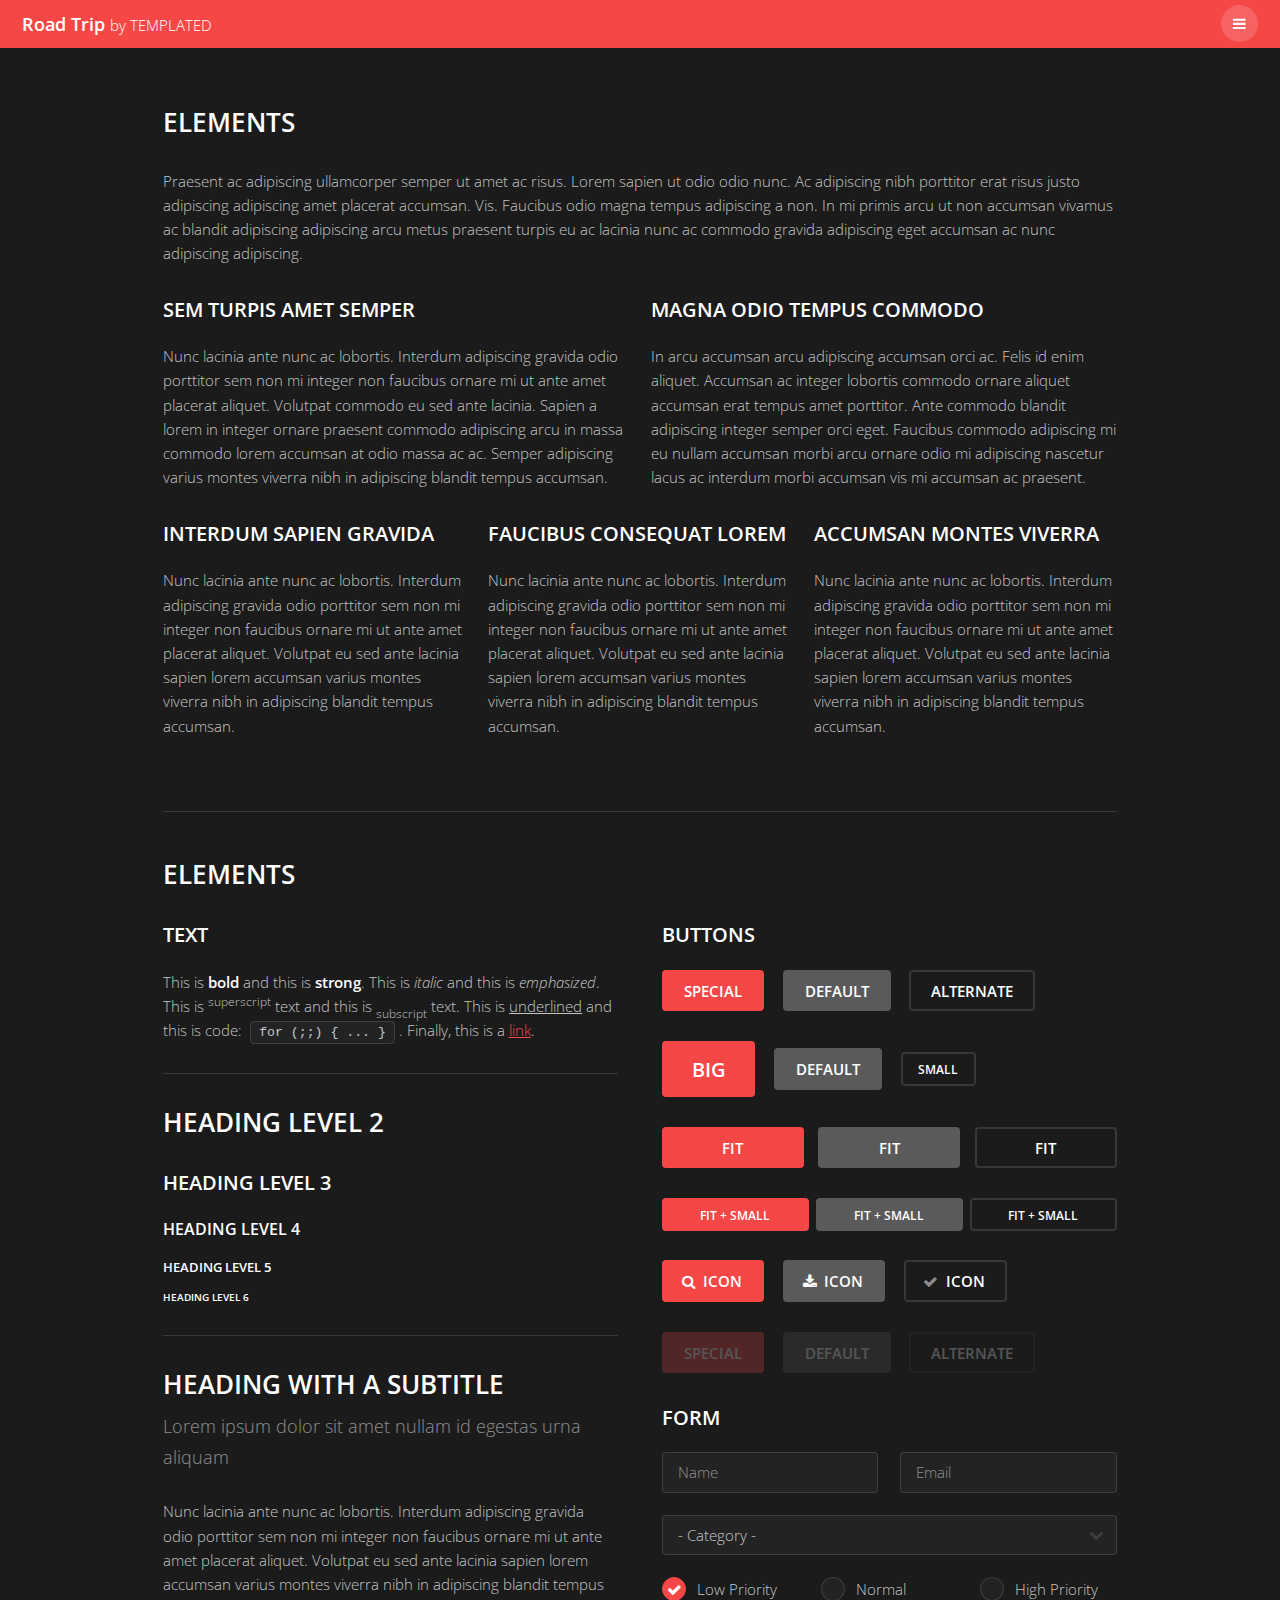
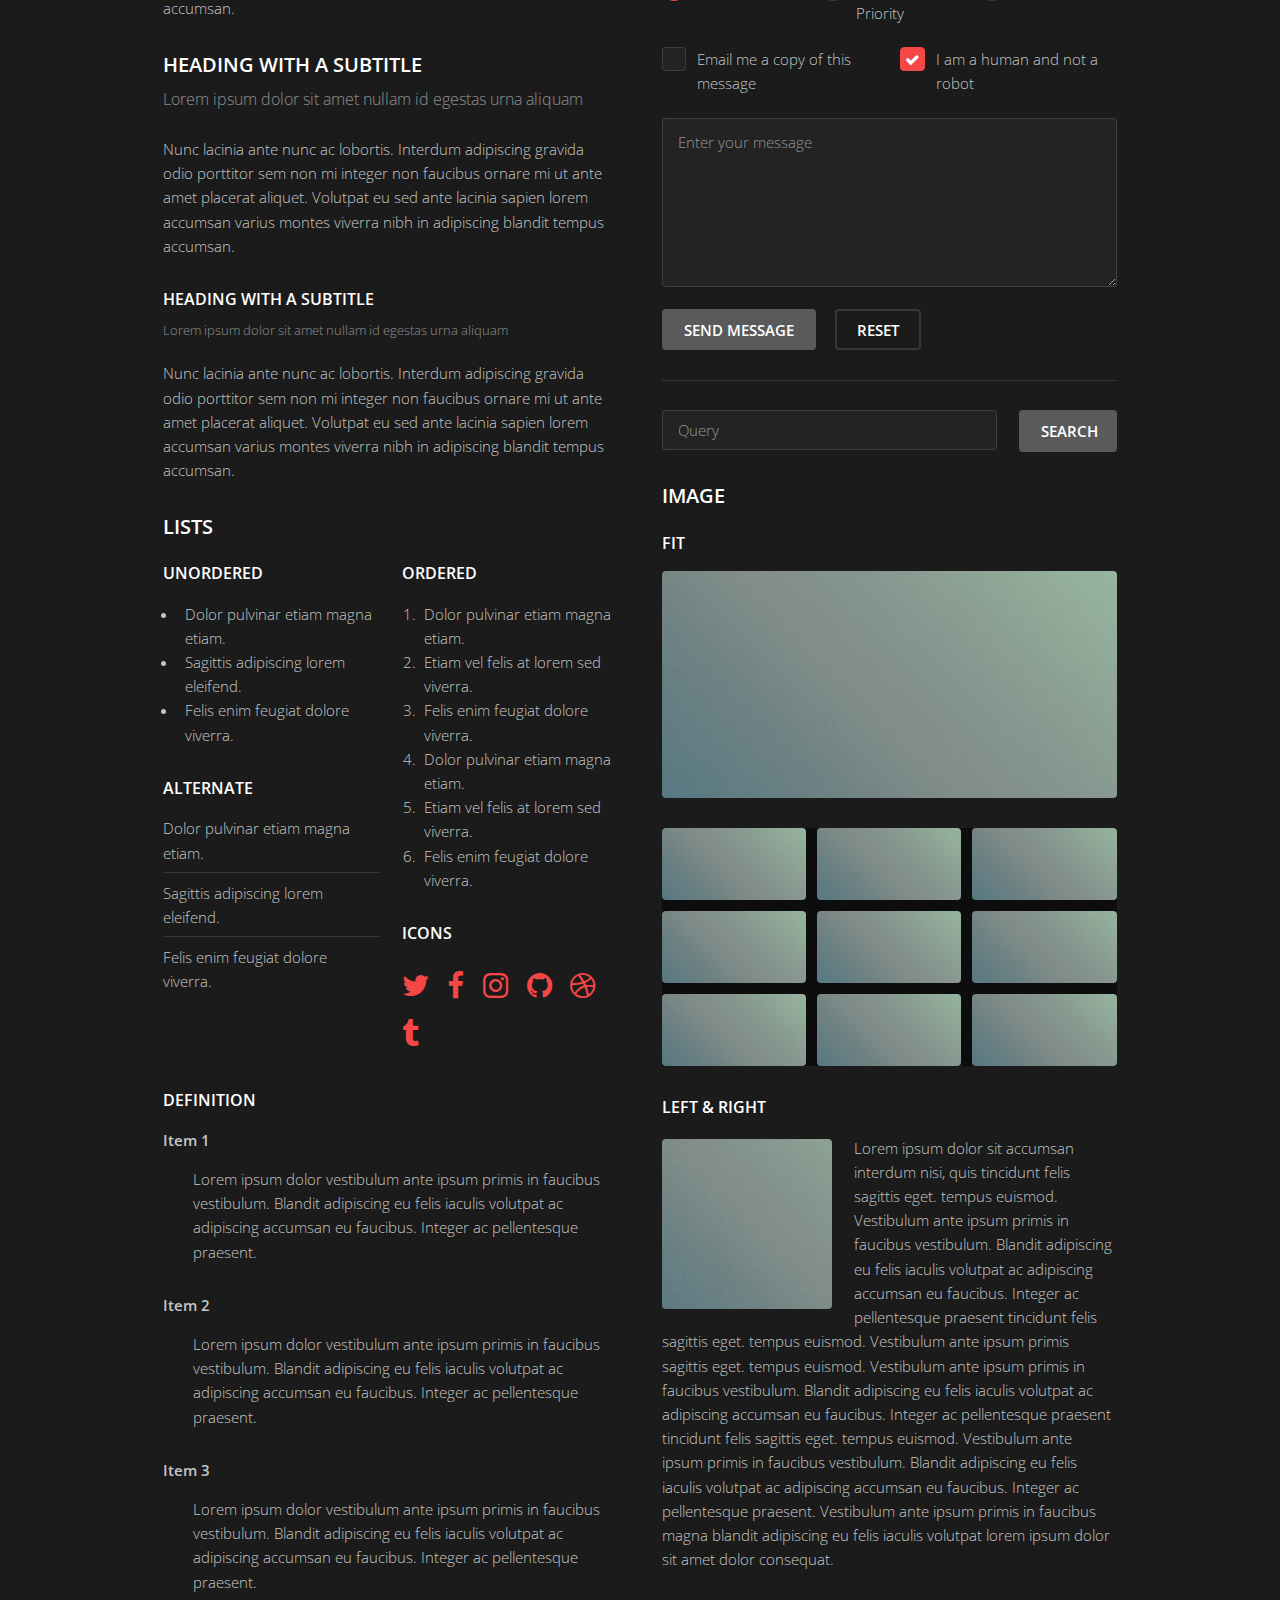
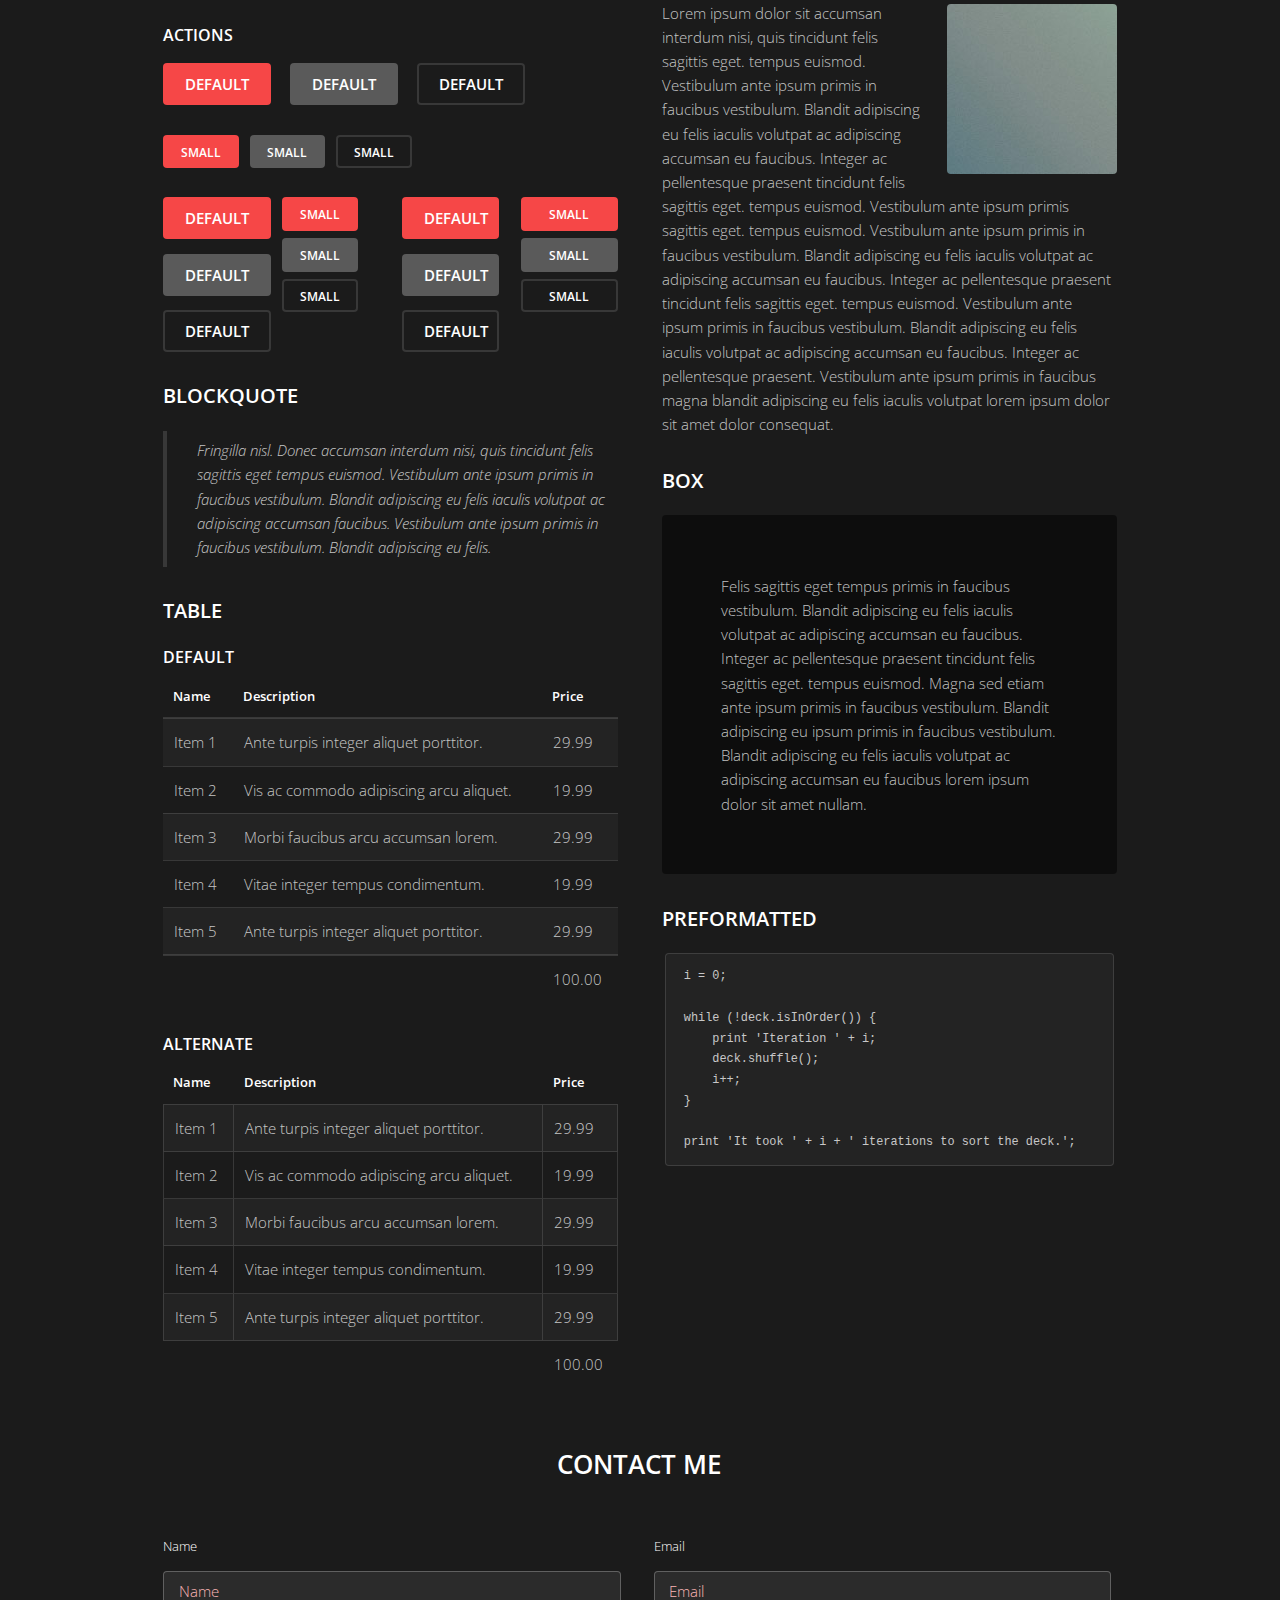
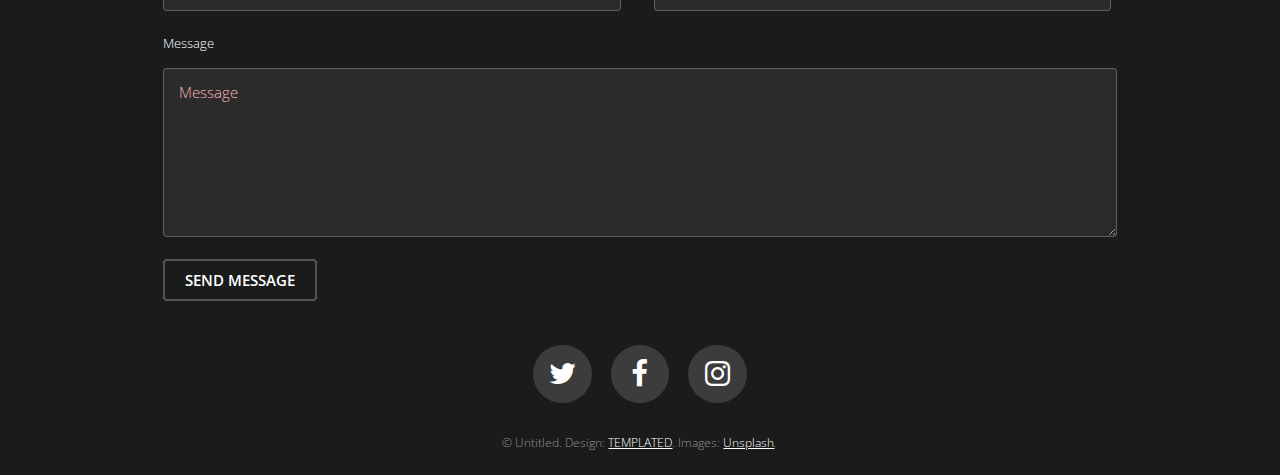
<file: Olivia/Olivia/wwwroot/frontpage/elements.html>
<!DOCTYPE HTML>
<!--
	Road Trip by TEMPLATED
	templated.co @templatedco
	Released for free under the Creative Commons Attribution 3.0 license (templated.co/license)
-->
<html>
	<head>
		<title>Elements - Road Trip by TEMPLATED</title>
		<meta charset="utf-8" />
		<meta name="viewport" content="width=device-width, initial-scale=1" />
		<link rel="stylesheet" href="assets/css/main.css" />
	</head>
	<body class="subpage">

		<!-- Header -->
			<header id="header" class="alt">
				<div class="logo"><a href="index.html">Road Trip <span>by TEMPLATED</span></a></div>
				<a href="#menu"><span>Menu</span></a>
			</header>

		<!-- Nav -->
			<nav id="menu">
				<ul class="links">
					<li><a href="index.html">Home</a></li>
					<li><a href="generic.html">Generic</a></li>
					<li><a href="elements.html">Elements</a></li>
				</ul>
			</nav>

		<!-- Main -->
			<div id="main" class="container">

				<!-- Content -->
					<h2>Elements</h2>
					<p>Praesent ac adipiscing ullamcorper semper ut amet ac risus. Lorem sapien ut odio odio nunc. Ac adipiscing nibh porttitor erat risus justo adipiscing adipiscing amet placerat accumsan. Vis. Faucibus odio magna tempus adipiscing a non. In mi primis arcu ut non accumsan vivamus ac blandit adipiscing adipiscing arcu metus praesent turpis eu ac lacinia nunc ac commodo gravida adipiscing eget accumsan ac nunc adipiscing adipiscing.</p>
					<div class="row">
						<div class="6u 12u$(small)">
							<h3>Sem turpis amet semper</h3>
							<p>Nunc lacinia ante nunc ac lobortis. Interdum adipiscing gravida odio porttitor sem non mi integer non faucibus ornare mi ut ante amet placerat aliquet. Volutpat commodo eu sed ante lacinia. Sapien a lorem in integer ornare praesent commodo adipiscing arcu in massa commodo lorem accumsan at odio massa ac ac. Semper adipiscing varius montes viverra nibh in adipiscing blandit tempus accumsan.</p>
						</div>
						<div class="6u$ 12u$(small)">
							<h3>Magna odio tempus commodo</h3>
							<p>In arcu accumsan arcu adipiscing accumsan orci ac. Felis id enim aliquet. Accumsan ac integer lobortis commodo ornare aliquet accumsan erat tempus amet porttitor. Ante commodo blandit adipiscing integer semper orci eget. Faucibus commodo adipiscing mi eu nullam accumsan morbi arcu ornare odio mi adipiscing nascetur lacus ac interdum morbi accumsan vis mi accumsan ac praesent.</p>
						</div>
						<!-- Break -->
						<div class="4u 12u$(medium)">
							<h3>Interdum sapien gravida</h3>
							<p>Nunc lacinia ante nunc ac lobortis. Interdum adipiscing gravida odio porttitor sem non mi integer non faucibus ornare mi ut ante amet placerat aliquet. Volutpat eu sed ante lacinia sapien lorem accumsan varius montes viverra nibh in adipiscing blandit tempus accumsan.</p>
						</div>
						<div class="4u 12u$(medium)">
							<h3>Faucibus consequat lorem</h3>
							<p>Nunc lacinia ante nunc ac lobortis. Interdum adipiscing gravida odio porttitor sem non mi integer non faucibus ornare mi ut ante amet placerat aliquet. Volutpat eu sed ante lacinia sapien lorem accumsan varius montes viverra nibh in adipiscing blandit tempus accumsan.</p>
						</div>
						<div class="4u$ 12u$(medium)">
							<h3>Accumsan montes viverra</h3>
							<p>Nunc lacinia ante nunc ac lobortis. Interdum adipiscing gravida odio porttitor sem non mi integer non faucibus ornare mi ut ante amet placerat aliquet. Volutpat eu sed ante lacinia sapien lorem accumsan varius montes viverra nibh in adipiscing blandit tempus accumsan.</p>
						</div>
					</div>

				<hr class="major" />

				<!-- Elements -->
					<h2 id="elements">Elements</h2>
					<div class="row 200%">
						<div class="6u 12u$(medium)">

							<!-- Text stuff -->
								<h3>Text</h3>
								<p>This is <b>bold</b> and this is <strong>strong</strong>. This is <i>italic</i> and this is <em>emphasized</em>.
								This is <sup>superscript</sup> text and this is <sub>subscript</sub> text.
								This is <u>underlined</u> and this is code: <code>for (;;) { ... }</code>.
								Finally, this is a <a href="#">link</a>.</p>
								<hr />
								<h2>Heading Level 2</h2>
								<h3>Heading Level 3</h3>
								<h4>Heading Level 4</h4>
								<h5>Heading Level 5</h5>
								<h6>Heading Level 6</h6>
								<hr />
								<header>
									<h2>Heading with a Subtitle</h2>
									<p>Lorem ipsum dolor sit amet nullam id egestas urna aliquam</p>
								</header>
								<p>Nunc lacinia ante nunc ac lobortis. Interdum adipiscing gravida odio porttitor sem non mi integer non faucibus ornare mi ut ante amet placerat aliquet. Volutpat eu sed ante lacinia sapien lorem accumsan varius montes viverra nibh in adipiscing blandit tempus accumsan.</p>
								<header>
									<h3>Heading with a Subtitle</h3>
									<p>Lorem ipsum dolor sit amet nullam id egestas urna aliquam</p>
								</header>
								<p>Nunc lacinia ante nunc ac lobortis. Interdum adipiscing gravida odio porttitor sem non mi integer non faucibus ornare mi ut ante amet placerat aliquet. Volutpat eu sed ante lacinia sapien lorem accumsan varius montes viverra nibh in adipiscing blandit tempus accumsan.</p>
								<header>
									<h4>Heading with a Subtitle</h4>
									<p>Lorem ipsum dolor sit amet nullam id egestas urna aliquam</p>
								</header>
								<p>Nunc lacinia ante nunc ac lobortis. Interdum adipiscing gravida odio porttitor sem non mi integer non faucibus ornare mi ut ante amet placerat aliquet. Volutpat eu sed ante lacinia sapien lorem accumsan varius montes viverra nibh in adipiscing blandit tempus accumsan.</p>

							<!-- Lists -->
								<h3>Lists</h3>
								<div class="row">
									<div class="6u 12u$(small)">

										<h4>Unordered</h4>
										<ul>
											<li>Dolor pulvinar etiam magna etiam.</li>
											<li>Sagittis adipiscing lorem eleifend.</li>
											<li>Felis enim feugiat dolore viverra.</li>
										</ul>

										<h4>Alternate</h4>
										<ul class="alt">
											<li>Dolor pulvinar etiam magna etiam.</li>
											<li>Sagittis adipiscing lorem eleifend.</li>
											<li>Felis enim feugiat dolore viverra.</li>
										</ul>

									</div>
									<div class="6u$ 12u$(small)">

										<h4>Ordered</h4>
										<ol>
											<li>Dolor pulvinar etiam magna etiam.</li>
											<li>Etiam vel felis at lorem sed viverra.</li>
											<li>Felis enim feugiat dolore viverra.</li>
											<li>Dolor pulvinar etiam magna etiam.</li>
											<li>Etiam vel felis at lorem sed viverra.</li>
											<li>Felis enim feugiat dolore viverra.</li>
										</ol>

										<h4>Icons</h4>
										<ul class="icons">
											<li><a href="#" class="icon fa-twitter"><span class="label">Twitter</span></a></li>
											<li><a href="#" class="icon fa-facebook"><span class="label">Facebook</span></a></li>
											<li><a href="#" class="icon fa-instagram"><span class="label">Instagram</span></a></li>
											<li><a href="#" class="icon fa-github"><span class="label">Github</span></a></li>
											<li><a href="#" class="icon fa-dribbble"><span class="label">Dribbble</span></a></li>
											<li><a href="#" class="icon fa-tumblr"><span class="label">Tumblr</span></a></li>
										</ul>

									</div>
								</div>
								<h4>Definition</h4>
								<dl>
									<dt>Item 1</dt>
									<dd>
										<p>Lorem ipsum dolor vestibulum ante ipsum primis in faucibus vestibulum. Blandit adipiscing eu felis iaculis volutpat ac adipiscing accumsan eu faucibus. Integer ac pellentesque praesent.</p>
									</dd>
									<dt>Item 2</dt>
									<dd>
										<p>Lorem ipsum dolor vestibulum ante ipsum primis in faucibus vestibulum. Blandit adipiscing eu felis iaculis volutpat ac adipiscing accumsan eu faucibus. Integer ac pellentesque praesent.</p>
									</dd>
									<dt>Item 3</dt>
									<dd>
										<p>Lorem ipsum dolor vestibulum ante ipsum primis in faucibus vestibulum. Blandit adipiscing eu felis iaculis volutpat ac adipiscing accumsan eu faucibus. Integer ac pellentesque praesent.</p>
									</dd>
								</dl>

								<h4>Actions</h4>
								<ul class="actions">
									<li><a href="#" class="button special">Default</a></li>
									<li><a href="#" class="button">Default</a></li>
									<li><a href="#" class="button alt">Default</a></li>
								</ul>
								<ul class="actions small">
									<li><a href="#" class="button special small">Small</a></li>
									<li><a href="#" class="button small">Small</a></li>
									<li><a href="#" class="button alt small">Small</a></li>
								</ul>
								<div class="row">
									<div class="3u 12u$(small)">
										<ul class="actions vertical">
											<li><a href="#" class="button special">Default</a></li>
											<li><a href="#" class="button">Default</a></li>
											<li><a href="#" class="button alt">Default</a></li>
										</ul>
									</div>
									<div class="3u 12u$(small)">
										<ul class="actions vertical small">
											<li><a href="#" class="button special small">Small</a></li>
											<li><a href="#" class="button small">Small</a></li>
											<li><a href="#" class="button alt small">Small</a></li>
										</ul>
									</div>
									<div class="3u 12u$(small)">
										<ul class="actions vertical">
											<li><a href="#" class="button special fit">Default</a></li>
											<li><a href="#" class="button fit">Default</a></li>
											<li><a href="#" class="button alt fit">Default</a></li>
										</ul>
									</div>
									<div class="3u$ 12u$(small)">
										<ul class="actions vertical small">
											<li><a href="#" class="button special small fit">Small</a></li>
											<li><a href="#" class="button small fit">Small</a></li>
											<li><a href="#" class="button alt small fit">Small</a></li>
										</ul>
									</div>
								</div>

							<!-- Blockquote -->
								<h3>Blockquote</h3>
								<blockquote>Fringilla nisl. Donec accumsan interdum nisi, quis tincidunt felis sagittis eget tempus euismod. Vestibulum ante ipsum primis in faucibus vestibulum. Blandit adipiscing eu felis iaculis volutpat ac adipiscing accumsan faucibus. Vestibulum ante ipsum primis in faucibus vestibulum. Blandit adipiscing eu felis.</blockquote>

							<!-- Table -->
								<h3>Table</h3>

								<h4>Default</h4>
								<div class="table-wrapper">
									<table>
										<thead>
											<tr>
												<th>Name</th>
												<th>Description</th>
												<th>Price</th>
											</tr>
										</thead>
										<tbody>
											<tr>
												<td>Item 1</td>
												<td>Ante turpis integer aliquet porttitor.</td>
												<td>29.99</td>
											</tr>
											<tr>
												<td>Item 2</td>
												<td>Vis ac commodo adipiscing arcu aliquet.</td>
												<td>19.99</td>
											</tr>
											<tr>
												<td>Item 3</td>
												<td> Morbi faucibus arcu accumsan lorem.</td>
												<td>29.99</td>
											</tr>
											<tr>
												<td>Item 4</td>
												<td>Vitae integer tempus condimentum.</td>
												<td>19.99</td>
											</tr>
											<tr>
												<td>Item 5</td>
												<td>Ante turpis integer aliquet porttitor.</td>
												<td>29.99</td>
											</tr>
										</tbody>
										<tfoot>
											<tr>
												<td colspan="2"></td>
												<td>100.00</td>
											</tr>
										</tfoot>
									</table>
								</div>

								<h4>Alternate</h4>
								<div class="table-wrapper">
									<table class="alt">
										<thead>
											<tr>
												<th>Name</th>
												<th>Description</th>
												<th>Price</th>
											</tr>
										</thead>
										<tbody>
											<tr>
												<td>Item 1</td>
												<td>Ante turpis integer aliquet porttitor.</td>
												<td>29.99</td>
											</tr>
											<tr>
												<td>Item 2</td>
												<td>Vis ac commodo adipiscing arcu aliquet.</td>
												<td>19.99</td>
											</tr>
											<tr>
												<td>Item 3</td>
												<td> Morbi faucibus arcu accumsan lorem.</td>
												<td>29.99</td>
											</tr>
											<tr>
												<td>Item 4</td>
												<td>Vitae integer tempus condimentum.</td>
												<td>19.99</td>
											</tr>
											<tr>
												<td>Item 5</td>
												<td>Ante turpis integer aliquet porttitor.</td>
												<td>29.99</td>
											</tr>
										</tbody>
										<tfoot>
											<tr>
												<td colspan="2"></td>
												<td>100.00</td>
											</tr>
										</tfoot>
									</table>
								</div>

						</div>
						<div class="6u$ 12u$(medium)">

							<!-- Buttons -->
								<h3>Buttons</h3>
								<ul class="actions">
									<li><a href="#" class="button special">Special</a></li>
									<li><a href="#" class="button">Default</a></li>
									<li><a href="#" class="button alt">Alternate</a></li>
								</ul>
								<ul class="actions">
									<li><a href="#" class="button special big">Big</a></li>
									<li><a href="#" class="button">Default</a></li>
									<li><a href="#" class="button alt small">Small</a></li>
								</ul>
								<ul class="actions fit">
									<li><a href="#" class="button special fit">Fit</a></li>
									<li><a href="#" class="button fit">Fit</a></li>
									<li><a href="#" class="button alt fit">Fit</a></li>
								</ul>
								<ul class="actions fit small">
									<li><a href="#" class="button special fit small">Fit + Small</a></li>
									<li><a href="#" class="button fit small">Fit + Small</a></li>
									<li><a href="#" class="button alt fit small">Fit + Small</a></li>
								</ul>
								<ul class="actions">
									<li><a href="#" class="button special icon fa-search">Icon</a></li>
									<li><a href="#" class="button icon fa-download">Icon</a></li>
									<li><a href="#" class="button alt icon fa-check">Icon</a></li>
								</ul>
								<ul class="actions">
									<li><span class="button special disabled">Special</span></li>
									<li><span class="button disabled">Default</span></li>
									<li><span class="button alt disabled">Alternate</span></li>
								</ul>

							<!-- Form -->
								<h3>Form</h3>

								<form method="post" action="#">
									<div class="row uniform">
										<div class="6u 12u$(xsmall)">
											<input type="text" name="name" id="name" value="" placeholder="Name" />
										</div>
										<div class="6u$ 12u$(xsmall)">
											<input type="email" name="email" id="email" value="" placeholder="Email" />
										</div>
										<!-- Break -->
										<div class="12u$">
											<div class="select-wrapper">
												<select name="category" id="category">
													<option value="">- Category -</option>
													<option value="1">Manufacturing</option>
													<option value="1">Shipping</option>
													<option value="1">Administration</option>
													<option value="1">Human Resources</option>
												</select>
											</div>
										</div>
										<!-- Break -->
										<div class="4u 12u$(small)">
											<input type="radio" id="priority-low" name="priority" checked>
											<label for="priority-low">Low Priority</label>
										</div>
										<div class="4u 12u$(small)">
											<input type="radio" id="priority-normal" name="priority">
											<label for="priority-normal">Normal Priority</label>
										</div>
										<div class="4u$ 12u$(small)">
											<input type="radio" id="priority-high" name="priority">
											<label for="priority-high">High Priority</label>
										</div>
										<!-- Break -->
										<div class="6u 12u$(small)">
											<input type="checkbox" id="copy" name="copy">
											<label for="copy">Email me a copy of this message</label>
										</div>
										<div class="6u$ 12u$(small)">
											<input type="checkbox" id="human" name="human" checked>
											<label for="human">I am a human and not a robot</label>
										</div>
										<!-- Break -->
										<div class="12u$">
											<textarea name="message" id="message" placeholder="Enter your message" rows="6"></textarea>
										</div>
										<!-- Break -->
										<div class="12u$">
											<ul class="actions">
												<li><input type="submit" value="Send Message" /></li>
												<li><input type="reset" value="Reset" class="alt" /></li>
											</ul>
										</div>
									</div>
								</form>

								<hr />

								<form method="post" action="#">
									<div class="row uniform">
										<div class="9u 12u$(small)">
											<input type="text" name="query" id="query" value="" placeholder="Query" />
										</div>
										<div class="3u$ 12u$(small)">
											<input type="submit" value="Search" class="fit" />
										</div>
									</div>
								</form>

							<!-- Image -->
								<h3>Image</h3>

								<h4>Fit</h4>
								<span class="image fit"><img src="images/pic01.jpg" alt="" /></span>
								<div class="box alt">
									<div class="row 50% uniform">
										<div class="4u"><span class="image fit"><img src="images/pic01.jpg" alt="" /></span></div>
										<div class="4u"><span class="image fit"><img src="images/pic01.jpg" alt="" /></span></div>
										<div class="4u$"><span class="image fit"><img src="images/pic01.jpg" alt="" /></span></div>
										<!-- Break -->
										<div class="4u"><span class="image fit"><img src="images/pic01.jpg" alt="" /></span></div>
										<div class="4u"><span class="image fit"><img src="images/pic01.jpg" alt="" /></span></div>
										<div class="4u$"><span class="image fit"><img src="images/pic01.jpg" alt="" /></span></div>
										<!-- Break -->
										<div class="4u"><span class="image fit"><img src="images/pic01.jpg" alt="" /></span></div>
										<div class="4u"><span class="image fit"><img src="images/pic01.jpg" alt="" /></span></div>
										<div class="4u$"><span class="image fit"><img src="images/pic01.jpg" alt="" /></span></div>
									</div>
								</div>

								<h4>Left &amp; Right</h4>
								<p><span class="image left"><img src="images/pic02.jpg" alt="" /></span>Lorem ipsum dolor sit accumsan interdum nisi, quis tincidunt felis sagittis eget. tempus euismod. Vestibulum ante ipsum primis in faucibus vestibulum. Blandit adipiscing eu felis iaculis volutpat ac adipiscing accumsan eu faucibus. Integer ac pellentesque praesent tincidunt felis sagittis eget. tempus euismod. Vestibulum ante ipsum primis sagittis eget. tempus euismod. Vestibulum ante ipsum primis in faucibus vestibulum. Blandit adipiscing eu felis iaculis volutpat ac adipiscing accumsan eu faucibus. Integer ac pellentesque praesent tincidunt felis sagittis eget. tempus euismod. Vestibulum ante ipsum primis in faucibus vestibulum. Blandit adipiscing eu felis iaculis volutpat ac adipiscing accumsan eu faucibus. Integer ac pellentesque praesent. Vestibulum ante ipsum primis in faucibus magna blandit adipiscing eu felis iaculis volutpat lorem ipsum dolor sit amet dolor consequat.</p>
								<p><span class="image right"><img src="images/pic02.jpg" alt="" /></span>Lorem ipsum dolor sit accumsan interdum nisi, quis tincidunt felis sagittis eget. tempus euismod. Vestibulum ante ipsum primis in faucibus vestibulum. Blandit adipiscing eu felis iaculis volutpat ac adipiscing accumsan eu faucibus. Integer ac pellentesque praesent tincidunt felis sagittis eget. tempus euismod. Vestibulum ante ipsum primis sagittis eget. tempus euismod. Vestibulum ante ipsum primis in faucibus vestibulum. Blandit adipiscing eu felis iaculis volutpat ac adipiscing accumsan eu faucibus. Integer ac pellentesque praesent tincidunt felis sagittis eget. tempus euismod. Vestibulum ante ipsum primis in faucibus vestibulum. Blandit adipiscing eu felis iaculis volutpat ac adipiscing accumsan eu faucibus. Integer ac pellentesque praesent. Vestibulum ante ipsum primis in faucibus magna blandit adipiscing eu felis iaculis volutpat lorem ipsum dolor sit amet dolor consequat.</p>

							<!-- Box -->
								<h3>Box</h3>
								<div class="box">
									<p>Felis sagittis eget tempus primis in faucibus vestibulum. Blandit adipiscing eu felis iaculis volutpat ac adipiscing accumsan eu faucibus. Integer ac pellentesque praesent tincidunt felis sagittis eget. tempus euismod. Magna sed etiam ante ipsum primis in faucibus vestibulum. Blandit adipiscing eu ipsum primis in faucibus vestibulum. Blandit adipiscing eu felis iaculis volutpat ac adipiscing accumsan eu faucibus lorem ipsum dolor sit amet nullam.</p>
								</div>

							<!-- Preformatted Code -->
								<h3>Preformatted</h3>
								<pre><code>i = 0;

while (!deck.isInOrder()) {
    print 'Iteration ' + i;
    deck.shuffle();
    i++;
}

print 'It took ' + i + ' iterations to sort the deck.';
</code></pre>

						</div>
					</div>

			</div>

		<!-- Footer -->
			<footer id="footer">
				<div class="inner">

					<h2>Contact Me</h2>

					<form action="#" method="post">

						<div class="field half first">
							<label for="name">Name</label>
							<input name="name" id="name" type="text" placeholder="Name">
						</div>
						<div class="field half">
							<label for="email">Email</label>
							<input name="email" id="email" type="email" placeholder="Email">
						</div>
						<div class="field">
							<label for="message">Message</label>
							<textarea name="message" id="message" rows="6" placeholder="Message"></textarea>
						</div>
						<ul class="actions">
							<li><input value="Send Message" class="button alt" type="submit"></li>
						</ul>
					</form>

					<ul class="icons">
						<li><a href="#" class="icon round fa-twitter"><span class="label">Twitter</span></a></li>
						<li><a href="#" class="icon round fa-facebook"><span class="label">Facebook</span></a></li>
						<li><a href="#" class="icon round fa-instagram"><span class="label">Instagram</span></a></li>
					</ul>

					<div class="copyright">
						&copy; Untitled. Design: <a href="https://templated.co">TEMPLATED</a>. Images: <a href="https://unsplash.com">Unsplash</a>.
					</div>

				</div>
			</footer>

		<!-- Scripts -->
			<script src="assets/js/jquery.min.js"></script>
			<script src="assets/js/jquery.scrolly.min.js"></script>
			<script src="assets/js/jquery.scrollex.min.js"></script>
			<script src="assets/js/skel.min.js"></script>
			<script src="assets/js/util.js"></script>
			<script src="assets/js/main.js"></script>

	</body>
</html>
</file>
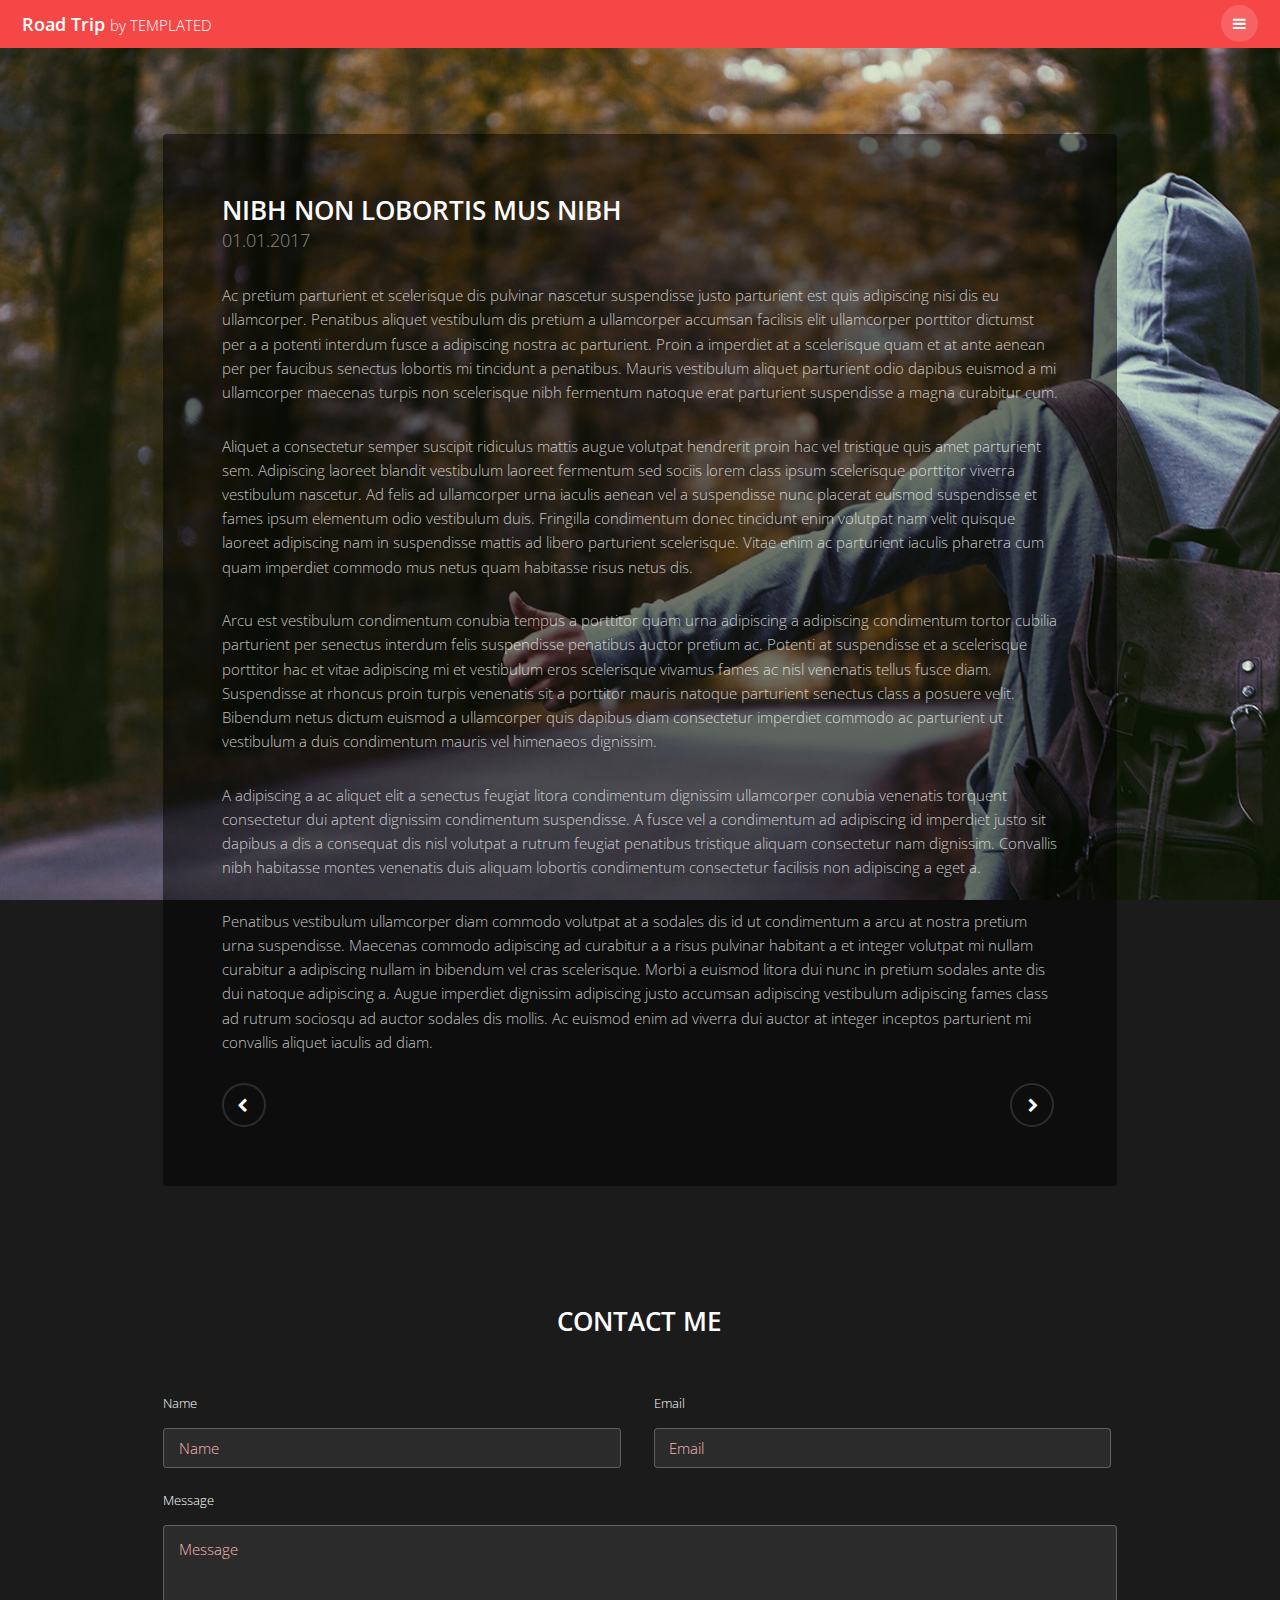
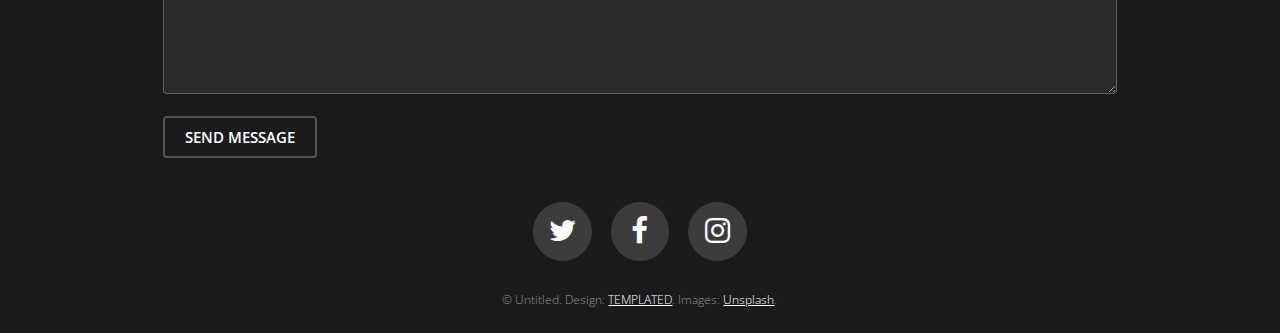
<file: Olivia/Olivia/wwwroot/frontpage/generic.html>
<!DOCTYPE HTML>
<!--
	Road Trip by TEMPLATED
	templated.co @templatedco
	Released for free under the Creative Commons Attribution 3.0 license (templated.co/license)
-->
<html>
	<head>
		<title>Generic - Road Trip by TEMPLATED</title>
		<meta charset="utf-8" />
		<meta name="viewport" content="width=device-width, initial-scale=1" />
		<link rel="stylesheet" href="assets/css/main.css" />
	</head>
	<body class="subpage">

		<!-- Header -->
			<header id="header" class="alt">
				<div class="logo"><a href="index.html">Road Trip <span>by TEMPLATED</span></a></div>
				<a href="#menu"><span>Menu</span></a>
			</header>

		<!-- Nav -->
			<nav id="menu">
				<ul class="links">
					<li><a href="index.html">Home</a></li>
					<li><a href="generic.html">Generic</a></li>
					<li><a href="elements.html">Elements</a></li>
				</ul>
			</nav>

		<!-- Content -->
		<!--
			Note: To show a background image, set the "data-bg" attribute below
			to the full filename of your image. This is used in each section to set
			the background image.
		-->
			<section id="post" class="wrapper bg-img" data-bg="banner2.jpg">
				<div class="inner">
					<article class="box">
						<header>
							<h2>Nibh non lobortis mus nibh</h2>
							<p>01.01.2017</p>
						</header>
						<div class="content">
							<p>Ac pretium parturient et scelerisque dis pulvinar nascetur suspendisse justo parturient est quis adipiscing nisi dis eu ullamcorper. Penatibus aliquet vestibulum dis pretium a ullamcorper accumsan facilisis elit ullamcorper porttitor dictumst per a a potenti interdum fusce a adipiscing nostra ac parturient. Proin a imperdiet at a scelerisque quam et at ante aenean per per faucibus senectus lobortis mi tincidunt a penatibus. Mauris vestibulum aliquet parturient odio dapibus euismod a mi ullamcorper maecenas turpis non scelerisque nibh fermentum natoque erat parturient suspendisse a magna curabitur cum.</p>

							<p>Aliquet a consectetur semper suscipit ridiculus mattis augue volutpat hendrerit proin hac vel tristique quis amet parturient sem. Adipiscing laoreet blandit vestibulum laoreet fermentum sed sociis lorem class ipsum scelerisque porttitor viverra vestibulum nascetur. Ad felis ad ullamcorper urna iaculis aenean vel a suspendisse nunc placerat euismod suspendisse et fames ipsum elementum odio vestibulum duis. Fringilla condimentum donec tincidunt enim volutpat nam velit quisque laoreet adipiscing nam in suspendisse mattis ad libero parturient scelerisque. Vitae enim ac parturient iaculis pharetra cum quam imperdiet commodo mus netus quam habitasse risus netus dis.</p>

							<p>Arcu est vestibulum condimentum conubia tempus a porttitor quam urna adipiscing a adipiscing condimentum tortor cubilia parturient per senectus interdum felis suspendisse penatibus auctor pretium ac. Potenti at suspendisse et a scelerisque porttitor hac et vitae adipiscing mi et vestibulum eros scelerisque vivamus fames ac nisl venenatis tellus fusce diam. Suspendisse at rhoncus proin turpis venenatis sit a porttitor mauris natoque parturient senectus class a posuere velit. Bibendum netus dictum euismod a ullamcorper quis dapibus diam consectetur imperdiet commodo ac parturient ut vestibulum a duis condimentum mauris vel himenaeos dignissim.</p>

							<p>A adipiscing a ac aliquet elit a senectus feugiat litora condimentum dignissim ullamcorper conubia venenatis torquent consectetur dui aptent dignissim condimentum suspendisse. A fusce vel a condimentum ad adipiscing id imperdiet justo sit dapibus a dis a consequat dis nisl volutpat a rutrum feugiat penatibus tristique aliquam consectetur nam dignissim. Convallis nibh habitasse montes venenatis duis aliquam lobortis condimentum consectetur facilisis non adipiscing a eget a.</p>

							<p>Penatibus vestibulum ullamcorper diam commodo volutpat at a sodales dis id ut condimentum a arcu at nostra pretium urna suspendisse. Maecenas commodo adipiscing ad curabitur a a risus pulvinar habitant a et integer volutpat mi nullam curabitur a adipiscing nullam in bibendum vel cras scelerisque. Morbi a euismod litora dui nunc in pretium sodales ante dis dui natoque adipiscing a. Augue imperdiet dignissim adipiscing justo accumsan adipiscing vestibulum adipiscing fames class ad rutrum sociosqu ad auctor sodales dis mollis. Ac euismod enim ad viverra dui auctor at integer inceptos parturient mi convallis aliquet iaculis ad diam.</p>
						</div>
						<footer>
							<ul class="actions">
								<li><a href="#" class="button alt icon fa-chevron-left"><span class="label">Previous</span></a></li>
								<li><a href="#" class="button alt icon fa-chevron-right"><span class="label">Next</span></a></li>
							</ul>
						</footer>
					</article>
				</div>
			</section>

		<!-- Footer -->
			<footer id="footer">
				<div class="inner">

					<h2>Contact Me</h2>

					<form action="#" method="post">

						<div class="field half first">
							<label for="name">Name</label>
							<input name="name" id="name" type="text" placeholder="Name">
						</div>
						<div class="field half">
							<label for="email">Email</label>
							<input name="email" id="email" type="email" placeholder="Email">
						</div>
						<div class="field">
							<label for="message">Message</label>
							<textarea name="message" id="message" rows="6" placeholder="Message"></textarea>
						</div>
						<ul class="actions">
							<li><input value="Send Message" class="button alt" type="submit"></li>
						</ul>
					</form>

					<ul class="icons">
						<li><a href="#" class="icon round fa-twitter"><span class="label">Twitter</span></a></li>
						<li><a href="#" class="icon round fa-facebook"><span class="label">Facebook</span></a></li>
						<li><a href="#" class="icon round fa-instagram"><span class="label">Instagram</span></a></li>
					</ul>

					<div class="copyright">
						&copy; Untitled. Design: <a href="https://templated.co">TEMPLATED</a>. Images: <a href="https://unsplash.com">Unsplash</a>.
					</div>

				</div>
			</footer>

		<!-- Scripts -->
			<script src="assets/js/jquery.min.js"></script>
			<script src="assets/js/jquery.scrolly.min.js"></script>
			<script src="assets/js/jquery.scrollex.min.js"></script>
			<script src="assets/js/skel.min.js"></script>
			<script src="assets/js/util.js"></script>
			<script src="assets/js/main.js"></script>

	</body>
</html>
</file>
<file: Olivia/Olivia/wwwroot/frontpage/assets/css/main.css>
@charset "UTF-8";
@import url(font-awesome.min.css);
@import url("https://fonts.googleapis.com/css?family=Lobster|Open+Sans:300,400,600,700,800");

/*
	Road Trip by TEMPLATED
	templated.co @templatedco
	Released for free under the Creative Commons Attribution 3.0 license (templated.co/license)
*/

/* Reset */

	html, body, div, span, applet, object, iframe, h1, h2, h3, h4, h5, h6, p, blockquote, pre, a, abbr, acronym, address, big, cite, code, del, dfn, em, img, ins, kbd, q, s, samp, small, strike, strong, sub, sup, tt, var, b, u, i, center, dl, dt, dd, ol, ul, li, fieldset, form, label, legend, table, caption, tbody, tfoot, thead, tr, th, td, article, aside, canvas, details, embed, figure, figcaption, footer, header, hgroup, menu, nav, output, ruby, section, summary, time, mark, audio, video {
		margin: 0;
		padding: 0;
		border: 0;
		font-size: 100%;
		font: inherit;
		vertical-align: baseline;
	}

	article, aside, details, figcaption, figure, footer, header, hgroup, menu, nav, section {
		display: block;
	}

	body {
		line-height: 1;
	}

	ol, ul {
		list-style: none;
	}

	blockquote, q {
		quotes: none;
	}

	blockquote:before, blockquote:after, q:before, q:after {
		content: '';
		content: none;
	}

	table {
		border-collapse: collapse;
		border-spacing: 0;
	}

	body {
		-webkit-text-size-adjust: none;
	}

/* Box Model */

	*, *:before, *:after {
		-moz-box-sizing: border-box;
		-webkit-box-sizing: border-box;
		box-sizing: border-box;
	}

/* Containers */

	.container {
		margin-left: auto;
		margin-right: auto;
	}

	.container.\31 25\25 {
		width: 100%;
		max-width: 100em;
		min-width: 80em;
	}

	.container.\37 5\25 {
		width: 60em;
	}

	.container.\35 0\25 {
		width: 40em;
	}

	.container.\32 5\25 {
		width: 20em;
	}

	.container {
		width: 80em;
	}

	@media screen and (max-width: 1680px) {

		.container.\31 25\25 {
			width: 100%;
			max-width: 100em;
			min-width: 80em;
		}

		.container.\37 5\25 {
			width: 60em;
		}

		.container.\35 0\25 {
			width: 40em;
		}

		.container.\32 5\25 {
			width: 20em;
		}

		.container {
			width: 80em;
		}

	}

	@media screen and (max-width: 1280px) {

		.container.\31 25\25 {
			width: 100%;
			max-width: 81.25em;
			min-width: 65em;
		}

		.container.\37 5\25 {
			width: 48.75em;
		}

		.container.\35 0\25 {
			width: 32.5em;
		}

		.container.\32 5\25 {
			width: 16.25em;
		}

		.container {
			width: 65em;
		}

	}

	@media screen and (max-width: 980px) {

		.container.\31 25\25 {
			width: 100%;
			max-width: 112.5%;
			min-width: 90%;
		}

		.container.\37 5\25 {
			width: 67.5%;
		}

		.container.\35 0\25 {
			width: 45%;
		}

		.container.\32 5\25 {
			width: 22.5%;
		}

		.container {
			width: 90%;
		}

	}

	@media screen and (max-width: 736px) {

		.container.\31 25\25 {
			width: 100%;
			max-width: 112.5%;
			min-width: 90%;
		}

		.container.\37 5\25 {
			width: 67.5%;
		}

		.container.\35 0\25 {
			width: 45%;
		}

		.container.\32 5\25 {
			width: 22.5%;
		}

		.container {
			width: 90% !important;
		}

	}

	@media screen and (max-width: 480px) {

		.container.\31 25\25 {
			width: 100%;
			max-width: 112.5%;
			min-width: 90%;
		}

		.container.\37 5\25 {
			width: 67.5%;
		}

		.container.\35 0\25 {
			width: 45%;
		}

		.container.\32 5\25 {
			width: 22.5%;
		}

		.container {
			width: 90% !important;
		}

	}

/* Grid */

	.row {
		border-bottom: solid 1px transparent;
		-moz-box-sizing: border-box;
		-webkit-box-sizing: border-box;
		box-sizing: border-box;
	}

	.row > * {
		float: left;
		-moz-box-sizing: border-box;
		-webkit-box-sizing: border-box;
		box-sizing: border-box;
	}

	.row:after, .row:before {
		content: '';
		display: block;
		clear: both;
		height: 0;
	}

	.row.uniform > * > :first-child {
		margin-top: 0;
	}

	.row.uniform > * > :last-child {
		margin-bottom: 0;
	}

	.row.\30 \25 > * {
		padding: 0 0 0 0em;
	}

	.row.\30 \25 {
		margin: 0 0 -1px 0em;
	}

	.row.uniform.\30 \25 > * {
		padding: 0em 0 0 0em;
	}

	.row.uniform.\30 \25 {
		margin: 0em 0 -1px 0em;
	}

	.row > * {
		padding: 0 0 0 2em;
	}

	.row {
		margin: 0 0 -1px -2em;
	}

	.row.uniform > * {
		padding: 2em 0 0 2em;
	}

	.row.uniform {
		margin: -2em 0 -1px -2em;
	}

	.row.\32 00\25 > * {
		padding: 0 0 0 4em;
	}

	.row.\32 00\25 {
		margin: 0 0 -1px -4em;
	}

	.row.uniform.\32 00\25 > * {
		padding: 4em 0 0 4em;
	}

	.row.uniform.\32 00\25 {
		margin: -4em 0 -1px -4em;
	}

	.row.\31 50\25 > * {
		padding: 0 0 0 3em;
	}

	.row.\31 50\25 {
		margin: 0 0 -1px -3em;
	}

	.row.uniform.\31 50\25 > * {
		padding: 3em 0 0 3em;
	}

	.row.uniform.\31 50\25 {
		margin: -3em 0 -1px -3em;
	}

	.row.\35 0\25 > * {
		padding: 0 0 0 1em;
	}

	.row.\35 0\25 {
		margin: 0 0 -1px -1em;
	}

	.row.uniform.\35 0\25 > * {
		padding: 1em 0 0 1em;
	}

	.row.uniform.\35 0\25 {
		margin: -1em 0 -1px -1em;
	}

	.row.\32 5\25 > * {
		padding: 0 0 0 0.5em;
	}

	.row.\32 5\25 {
		margin: 0 0 -1px -0.5em;
	}

	.row.uniform.\32 5\25 > * {
		padding: 0.5em 0 0 0.5em;
	}

	.row.uniform.\32 5\25 {
		margin: -0.5em 0 -1px -0.5em;
	}

	.\31 2u, .\31 2u\24 {
		width: 100%;
		clear: none;
		margin-left: 0;
	}

	.\31 1u, .\31 1u\24 {
		width: 91.6666666667%;
		clear: none;
		margin-left: 0;
	}

	.\31 0u, .\31 0u\24 {
		width: 83.3333333333%;
		clear: none;
		margin-left: 0;
	}

	.\39 u, .\39 u\24 {
		width: 75%;
		clear: none;
		margin-left: 0;
	}

	.\38 u, .\38 u\24 {
		width: 66.6666666667%;
		clear: none;
		margin-left: 0;
	}

	.\37 u, .\37 u\24 {
		width: 58.3333333333%;
		clear: none;
		margin-left: 0;
	}

	.\36 u, .\36 u\24 {
		width: 50%;
		clear: none;
		margin-left: 0;
	}

	.\35 u, .\35 u\24 {
		width: 41.6666666667%;
		clear: none;
		margin-left: 0;
	}

	.\34 u, .\34 u\24 {
		width: 33.3333333333%;
		clear: none;
		margin-left: 0;
	}

	.\33 u, .\33 u\24 {
		width: 25%;
		clear: none;
		margin-left: 0;
	}

	.\32 u, .\32 u\24 {
		width: 16.6666666667%;
		clear: none;
		margin-left: 0;
	}

	.\31 u, .\31 u\24 {
		width: 8.3333333333%;
		clear: none;
		margin-left: 0;
	}

	.\31 2u\24 + *,
	.\31 1u\24 + *,
	.\31 0u\24 + *,
	.\39 u\24 + *,
	.\38 u\24 + *,
	.\37 u\24 + *,
	.\36 u\24 + *,
	.\35 u\24 + *,
	.\34 u\24 + *,
	.\33 u\24 + *,
	.\32 u\24 + *,
	.\31 u\24 + * {
		clear: left;
	}

	.\-11u {
		margin-left: 91.66667%;
	}

	.\-10u {
		margin-left: 83.33333%;
	}

	.\-9u {
		margin-left: 75%;
	}

	.\-8u {
		margin-left: 66.66667%;
	}

	.\-7u {
		margin-left: 58.33333%;
	}

	.\-6u {
		margin-left: 50%;
	}

	.\-5u {
		margin-left: 41.66667%;
	}

	.\-4u {
		margin-left: 33.33333%;
	}

	.\-3u {
		margin-left: 25%;
	}

	.\-2u {
		margin-left: 16.66667%;
	}

	.\-1u {
		margin-left: 8.33333%;
	}

	@media screen and (max-width: 1680px) {

		.row > * {
			padding: 0 0 0 2em;
		}

		.row {
			margin: 0 0 -1px -2em;
		}

		.row.uniform > * {
			padding: 2em 0 0 2em;
		}

		.row.uniform {
			margin: -2em 0 -1px -2em;
		}

		.row.\32 00\25 > * {
			padding: 0 0 0 4em;
		}

		.row.\32 00\25 {
			margin: 0 0 -1px -4em;
		}

		.row.uniform.\32 00\25 > * {
			padding: 4em 0 0 4em;
		}

		.row.uniform.\32 00\25 {
			margin: -4em 0 -1px -4em;
		}

		.row.\31 50\25 > * {
			padding: 0 0 0 3em;
		}

		.row.\31 50\25 {
			margin: 0 0 -1px -3em;
		}

		.row.uniform.\31 50\25 > * {
			padding: 3em 0 0 3em;
		}

		.row.uniform.\31 50\25 {
			margin: -3em 0 -1px -3em;
		}

		.row.\35 0\25 > * {
			padding: 0 0 0 1em;
		}

		.row.\35 0\25 {
			margin: 0 0 -1px -1em;
		}

		.row.uniform.\35 0\25 > * {
			padding: 1em 0 0 1em;
		}

		.row.uniform.\35 0\25 {
			margin: -1em 0 -1px -1em;
		}

		.row.\32 5\25 > * {
			padding: 0 0 0 0.5em;
		}

		.row.\32 5\25 {
			margin: 0 0 -1px -0.5em;
		}

		.row.uniform.\32 5\25 > * {
			padding: 0.5em 0 0 0.5em;
		}

		.row.uniform.\32 5\25 {
			margin: -0.5em 0 -1px -0.5em;
		}

		.\31 2u\28xlarge\29, .\31 2u\24\28xlarge\29 {
			width: 100%;
			clear: none;
			margin-left: 0;
		}

		.\31 1u\28xlarge\29, .\31 1u\24\28xlarge\29 {
			width: 91.6666666667%;
			clear: none;
			margin-left: 0;
		}

		.\31 0u\28xlarge\29, .\31 0u\24\28xlarge\29 {
			width: 83.3333333333%;
			clear: none;
			margin-left: 0;
		}

		.\39 u\28xlarge\29, .\39 u\24\28xlarge\29 {
			width: 75%;
			clear: none;
			margin-left: 0;
		}

		.\38 u\28xlarge\29, .\38 u\24\28xlarge\29 {
			width: 66.6666666667%;
			clear: none;
			margin-left: 0;
		}

		.\37 u\28xlarge\29, .\37 u\24\28xlarge\29 {
			width: 58.3333333333%;
			clear: none;
			margin-left: 0;
		}

		.\36 u\28xlarge\29, .\36 u\24\28xlarge\29 {
			width: 50%;
			clear: none;
			margin-left: 0;
		}

		.\35 u\28xlarge\29, .\35 u\24\28xlarge\29 {
			width: 41.6666666667%;
			clear: none;
			margin-left: 0;
		}

		.\34 u\28xlarge\29, .\34 u\24\28xlarge\29 {
			width: 33.3333333333%;
			clear: none;
			margin-left: 0;
		}

		.\33 u\28xlarge\29, .\33 u\24\28xlarge\29 {
			width: 25%;
			clear: none;
			margin-left: 0;
		}

		.\32 u\28xlarge\29, .\32 u\24\28xlarge\29 {
			width: 16.6666666667%;
			clear: none;
			margin-left: 0;
		}

		.\31 u\28xlarge\29, .\31 u\24\28xlarge\29 {
			width: 8.3333333333%;
			clear: none;
			margin-left: 0;
		}

		.\31 2u\24\28xlarge\29 + *,
		.\31 1u\24\28xlarge\29 + *,
		.\31 0u\24\28xlarge\29 + *,
		.\39 u\24\28xlarge\29 + *,
		.\38 u\24\28xlarge\29 + *,
		.\37 u\24\28xlarge\29 + *,
		.\36 u\24\28xlarge\29 + *,
		.\35 u\24\28xlarge\29 + *,
		.\34 u\24\28xlarge\29 + *,
		.\33 u\24\28xlarge\29 + *,
		.\32 u\24\28xlarge\29 + *,
		.\31 u\24\28xlarge\29 + * {
			clear: left;
		}

		.\-11u\28xlarge\29 {
			margin-left: 91.66667%;
		}

		.\-10u\28xlarge\29 {
			margin-left: 83.33333%;
		}

		.\-9u\28xlarge\29 {
			margin-left: 75%;
		}

		.\-8u\28xlarge\29 {
			margin-left: 66.66667%;
		}

		.\-7u\28xlarge\29 {
			margin-left: 58.33333%;
		}

		.\-6u\28xlarge\29 {
			margin-left: 50%;
		}

		.\-5u\28xlarge\29 {
			margin-left: 41.66667%;
		}

		.\-4u\28xlarge\29 {
			margin-left: 33.33333%;
		}

		.\-3u\28xlarge\29 {
			margin-left: 25%;
		}

		.\-2u\28xlarge\29 {
			margin-left: 16.66667%;
		}

		.\-1u\28xlarge\29 {
			margin-left: 8.33333%;
		}

	}

	@media screen and (max-width: 1280px) {

		.row > * {
			padding: 0 0 0 1.5em;
		}

		.row {
			margin: 0 0 -1px -1.5em;
		}

		.row.uniform > * {
			padding: 1.5em 0 0 1.5em;
		}

		.row.uniform {
			margin: -1.5em 0 -1px -1.5em;
		}

		.row.\32 00\25 > * {
			padding: 0 0 0 3em;
		}

		.row.\32 00\25 {
			margin: 0 0 -1px -3em;
		}

		.row.uniform.\32 00\25 > * {
			padding: 3em 0 0 3em;
		}

		.row.uniform.\32 00\25 {
			margin: -3em 0 -1px -3em;
		}

		.row.\31 50\25 > * {
			padding: 0 0 0 2.25em;
		}

		.row.\31 50\25 {
			margin: 0 0 -1px -2.25em;
		}

		.row.uniform.\31 50\25 > * {
			padding: 2.25em 0 0 2.25em;
		}

		.row.uniform.\31 50\25 {
			margin: -2.25em 0 -1px -2.25em;
		}

		.row.\35 0\25 > * {
			padding: 0 0 0 0.75em;
		}

		.row.\35 0\25 {
			margin: 0 0 -1px -0.75em;
		}

		.row.uniform.\35 0\25 > * {
			padding: 0.75em 0 0 0.75em;
		}

		.row.uniform.\35 0\25 {
			margin: -0.75em 0 -1px -0.75em;
		}

		.row.\32 5\25 > * {
			padding: 0 0 0 0.375em;
		}

		.row.\32 5\25 {
			margin: 0 0 -1px -0.375em;
		}

		.row.uniform.\32 5\25 > * {
			padding: 0.375em 0 0 0.375em;
		}

		.row.uniform.\32 5\25 {
			margin: -0.375em 0 -1px -0.375em;
		}

		.\31 2u\28large\29, .\31 2u\24\28large\29 {
			width: 100%;
			clear: none;
			margin-left: 0;
		}

		.\31 1u\28large\29, .\31 1u\24\28large\29 {
			width: 91.6666666667%;
			clear: none;
			margin-left: 0;
		}

		.\31 0u\28large\29, .\31 0u\24\28large\29 {
			width: 83.3333333333%;
			clear: none;
			margin-left: 0;
		}

		.\39 u\28large\29, .\39 u\24\28large\29 {
			width: 75%;
			clear: none;
			margin-left: 0;
		}

		.\38 u\28large\29, .\38 u\24\28large\29 {
			width: 66.6666666667%;
			clear: none;
			margin-left: 0;
		}

		.\37 u\28large\29, .\37 u\24\28large\29 {
			width: 58.3333333333%;
			clear: none;
			margin-left: 0;
		}

		.\36 u\28large\29, .\36 u\24\28large\29 {
			width: 50%;
			clear: none;
			margin-left: 0;
		}

		.\35 u\28large\29, .\35 u\24\28large\29 {
			width: 41.6666666667%;
			clear: none;
			margin-left: 0;
		}

		.\34 u\28large\29, .\34 u\24\28large\29 {
			width: 33.3333333333%;
			clear: none;
			margin-left: 0;
		}

		.\33 u\28large\29, .\33 u\24\28large\29 {
			width: 25%;
			clear: none;
			margin-left: 0;
		}

		.\32 u\28large\29, .\32 u\24\28large\29 {
			width: 16.6666666667%;
			clear: none;
			margin-left: 0;
		}

		.\31 u\28large\29, .\31 u\24\28large\29 {
			width: 8.3333333333%;
			clear: none;
			margin-left: 0;
		}

		.\31 2u\24\28large\29 + *,
		.\31 1u\24\28large\29 + *,
		.\31 0u\24\28large\29 + *,
		.\39 u\24\28large\29 + *,
		.\38 u\24\28large\29 + *,
		.\37 u\24\28large\29 + *,
		.\36 u\24\28large\29 + *,
		.\35 u\24\28large\29 + *,
		.\34 u\24\28large\29 + *,
		.\33 u\24\28large\29 + *,
		.\32 u\24\28large\29 + *,
		.\31 u\24\28large\29 + * {
			clear: left;
		}

		.\-11u\28large\29 {
			margin-left: 91.66667%;
		}

		.\-10u\28large\29 {
			margin-left: 83.33333%;
		}

		.\-9u\28large\29 {
			margin-left: 75%;
		}

		.\-8u\28large\29 {
			margin-left: 66.66667%;
		}

		.\-7u\28large\29 {
			margin-left: 58.33333%;
		}

		.\-6u\28large\29 {
			margin-left: 50%;
		}

		.\-5u\28large\29 {
			margin-left: 41.66667%;
		}

		.\-4u\28large\29 {
			margin-left: 33.33333%;
		}

		.\-3u\28large\29 {
			margin-left: 25%;
		}

		.\-2u\28large\29 {
			margin-left: 16.66667%;
		}

		.\-1u\28large\29 {
			margin-left: 8.33333%;
		}

	}

	@media screen and (max-width: 980px) {

		.row > * {
			padding: 0 0 0 1.5em;
		}

		.row {
			margin: 0 0 -1px -1.5em;
		}

		.row.uniform > * {
			padding: 1.5em 0 0 1.5em;
		}

		.row.uniform {
			margin: -1.5em 0 -1px -1.5em;
		}

		.row.\32 00\25 > * {
			padding: 0 0 0 3em;
		}

		.row.\32 00\25 {
			margin: 0 0 -1px -3em;
		}

		.row.uniform.\32 00\25 > * {
			padding: 3em 0 0 3em;
		}

		.row.uniform.\32 00\25 {
			margin: -3em 0 -1px -3em;
		}

		.row.\31 50\25 > * {
			padding: 0 0 0 2.25em;
		}

		.row.\31 50\25 {
			margin: 0 0 -1px -2.25em;
		}

		.row.uniform.\31 50\25 > * {
			padding: 2.25em 0 0 2.25em;
		}

		.row.uniform.\31 50\25 {
			margin: -2.25em 0 -1px -2.25em;
		}

		.row.\35 0\25 > * {
			padding: 0 0 0 0.75em;
		}

		.row.\35 0\25 {
			margin: 0 0 -1px -0.75em;
		}

		.row.uniform.\35 0\25 > * {
			padding: 0.75em 0 0 0.75em;
		}

		.row.uniform.\35 0\25 {
			margin: -0.75em 0 -1px -0.75em;
		}

		.row.\32 5\25 > * {
			padding: 0 0 0 0.375em;
		}

		.row.\32 5\25 {
			margin: 0 0 -1px -0.375em;
		}

		.row.uniform.\32 5\25 > * {
			padding: 0.375em 0 0 0.375em;
		}

		.row.uniform.\32 5\25 {
			margin: -0.375em 0 -1px -0.375em;
		}

		.\31 2u\28medium\29, .\31 2u\24\28medium\29 {
			width: 100%;
			clear: none;
			margin-left: 0;
		}

		.\31 1u\28medium\29, .\31 1u\24\28medium\29 {
			width: 91.6666666667%;
			clear: none;
			margin-left: 0;
		}

		.\31 0u\28medium\29, .\31 0u\24\28medium\29 {
			width: 83.3333333333%;
			clear: none;
			margin-left: 0;
		}

		.\39 u\28medium\29, .\39 u\24\28medium\29 {
			width: 75%;
			clear: none;
			margin-left: 0;
		}

		.\38 u\28medium\29, .\38 u\24\28medium\29 {
			width: 66.6666666667%;
			clear: none;
			margin-left: 0;
		}

		.\37 u\28medium\29, .\37 u\24\28medium\29 {
			width: 58.3333333333%;
			clear: none;
			margin-left: 0;
		}

		.\36 u\28medium\29, .\36 u\24\28medium\29 {
			width: 50%;
			clear: none;
			margin-left: 0;
		}

		.\35 u\28medium\29, .\35 u\24\28medium\29 {
			width: 41.6666666667%;
			clear: none;
			margin-left: 0;
		}

		.\34 u\28medium\29, .\34 u\24\28medium\29 {
			width: 33.3333333333%;
			clear: none;
			margin-left: 0;
		}

		.\33 u\28medium\29, .\33 u\24\28medium\29 {
			width: 25%;
			clear: none;
			margin-left: 0;
		}

		.\32 u\28medium\29, .\32 u\24\28medium\29 {
			width: 16.6666666667%;
			clear: none;
			margin-left: 0;
		}

		.\31 u\28medium\29, .\31 u\24\28medium\29 {
			width: 8.3333333333%;
			clear: none;
			margin-left: 0;
		}

		.\31 2u\24\28medium\29 + *,
		.\31 1u\24\28medium\29 + *,
		.\31 0u\24\28medium\29 + *,
		.\39 u\24\28medium\29 + *,
		.\38 u\24\28medium\29 + *,
		.\37 u\24\28medium\29 + *,
		.\36 u\24\28medium\29 + *,
		.\35 u\24\28medium\29 + *,
		.\34 u\24\28medium\29 + *,
		.\33 u\24\28medium\29 + *,
		.\32 u\24\28medium\29 + *,
		.\31 u\24\28medium\29 + * {
			clear: left;
		}

		.\-11u\28medium\29 {
			margin-left: 91.66667%;
		}

		.\-10u\28medium\29 {
			margin-left: 83.33333%;
		}

		.\-9u\28medium\29 {
			margin-left: 75%;
		}

		.\-8u\28medium\29 {
			margin-left: 66.66667%;
		}

		.\-7u\28medium\29 {
			margin-left: 58.33333%;
		}

		.\-6u\28medium\29 {
			margin-left: 50%;
		}

		.\-5u\28medium\29 {
			margin-left: 41.66667%;
		}

		.\-4u\28medium\29 {
			margin-left: 33.33333%;
		}

		.\-3u\28medium\29 {
			margin-left: 25%;
		}

		.\-2u\28medium\29 {
			margin-left: 16.66667%;
		}

		.\-1u\28medium\29 {
			margin-left: 8.33333%;
		}

	}

	@media screen and (max-width: 736px) {

		.row > * {
			padding: 0 0 0 1.25em;
		}

		.row {
			margin: 0 0 -1px -1.25em;
		}

		.row.uniform > * {
			padding: 1.25em 0 0 1.25em;
		}

		.row.uniform {
			margin: -1.25em 0 -1px -1.25em;
		}

		.row.\32 00\25 > * {
			padding: 0 0 0 2.5em;
		}

		.row.\32 00\25 {
			margin: 0 0 -1px -2.5em;
		}

		.row.uniform.\32 00\25 > * {
			padding: 2.5em 0 0 2.5em;
		}

		.row.uniform.\32 00\25 {
			margin: -2.5em 0 -1px -2.5em;
		}

		.row.\31 50\25 > * {
			padding: 0 0 0 1.875em;
		}

		.row.\31 50\25 {
			margin: 0 0 -1px -1.875em;
		}

		.row.uniform.\31 50\25 > * {
			padding: 1.875em 0 0 1.875em;
		}

		.row.uniform.\31 50\25 {
			margin: -1.875em 0 -1px -1.875em;
		}

		.row.\35 0\25 > * {
			padding: 0 0 0 0.625em;
		}

		.row.\35 0\25 {
			margin: 0 0 -1px -0.625em;
		}

		.row.uniform.\35 0\25 > * {
			padding: 0.625em 0 0 0.625em;
		}

		.row.uniform.\35 0\25 {
			margin: -0.625em 0 -1px -0.625em;
		}

		.row.\32 5\25 > * {
			padding: 0 0 0 0.3125em;
		}

		.row.\32 5\25 {
			margin: 0 0 -1px -0.3125em;
		}

		.row.uniform.\32 5\25 > * {
			padding: 0.3125em 0 0 0.3125em;
		}

		.row.uniform.\32 5\25 {
			margin: -0.3125em 0 -1px -0.3125em;
		}

		.\31 2u\28small\29, .\31 2u\24\28small\29 {
			width: 100%;
			clear: none;
			margin-left: 0;
		}

		.\31 1u\28small\29, .\31 1u\24\28small\29 {
			width: 91.6666666667%;
			clear: none;
			margin-left: 0;
		}

		.\31 0u\28small\29, .\31 0u\24\28small\29 {
			width: 83.3333333333%;
			clear: none;
			margin-left: 0;
		}

		.\39 u\28small\29, .\39 u\24\28small\29 {
			width: 75%;
			clear: none;
			margin-left: 0;
		}

		.\38 u\28small\29, .\38 u\24\28small\29 {
			width: 66.6666666667%;
			clear: none;
			margin-left: 0;
		}

		.\37 u\28small\29, .\37 u\24\28small\29 {
			width: 58.3333333333%;
			clear: none;
			margin-left: 0;
		}

		.\36 u\28small\29, .\36 u\24\28small\29 {
			width: 50%;
			clear: none;
			margin-left: 0;
		}

		.\35 u\28small\29, .\35 u\24\28small\29 {
			width: 41.6666666667%;
			clear: none;
			margin-left: 0;
		}

		.\34 u\28small\29, .\34 u\24\28small\29 {
			width: 33.3333333333%;
			clear: none;
			margin-left: 0;
		}

		.\33 u\28small\29, .\33 u\24\28small\29 {
			width: 25%;
			clear: none;
			margin-left: 0;
		}

		.\32 u\28small\29, .\32 u\24\28small\29 {
			width: 16.6666666667%;
			clear: none;
			margin-left: 0;
		}

		.\31 u\28small\29, .\31 u\24\28small\29 {
			width: 8.3333333333%;
			clear: none;
			margin-left: 0;
		}

		.\31 2u\24\28small\29 + *,
		.\31 1u\24\28small\29 + *,
		.\31 0u\24\28small\29 + *,
		.\39 u\24\28small\29 + *,
		.\38 u\24\28small\29 + *,
		.\37 u\24\28small\29 + *,
		.\36 u\24\28small\29 + *,
		.\35 u\24\28small\29 + *,
		.\34 u\24\28small\29 + *,
		.\33 u\24\28small\29 + *,
		.\32 u\24\28small\29 + *,
		.\31 u\24\28small\29 + * {
			clear: left;
		}

		.\-11u\28small\29 {
			margin-left: 91.66667%;
		}

		.\-10u\28small\29 {
			margin-left: 83.33333%;
		}

		.\-9u\28small\29 {
			margin-left: 75%;
		}

		.\-8u\28small\29 {
			margin-left: 66.66667%;
		}

		.\-7u\28small\29 {
			margin-left: 58.33333%;
		}

		.\-6u\28small\29 {
			margin-left: 50%;
		}

		.\-5u\28small\29 {
			margin-left: 41.66667%;
		}

		.\-4u\28small\29 {
			margin-left: 33.33333%;
		}

		.\-3u\28small\29 {
			margin-left: 25%;
		}

		.\-2u\28small\29 {
			margin-left: 16.66667%;
		}

		.\-1u\28small\29 {
			margin-left: 8.33333%;
		}

	}

	@media screen and (max-width: 480px) {

		.row > * {
			padding: 0 0 0 1.25em;
		}

		.row {
			margin: 0 0 -1px -1.25em;
		}

		.row.uniform > * {
			padding: 1.25em 0 0 1.25em;
		}

		.row.uniform {
			margin: -1.25em 0 -1px -1.25em;
		}

		.row.\32 00\25 > * {
			padding: 0 0 0 2.5em;
		}

		.row.\32 00\25 {
			margin: 0 0 -1px -2.5em;
		}

		.row.uniform.\32 00\25 > * {
			padding: 2.5em 0 0 2.5em;
		}

		.row.uniform.\32 00\25 {
			margin: -2.5em 0 -1px -2.5em;
		}

		.row.\31 50\25 > * {
			padding: 0 0 0 1.875em;
		}

		.row.\31 50\25 {
			margin: 0 0 -1px -1.875em;
		}

		.row.uniform.\31 50\25 > * {
			padding: 1.875em 0 0 1.875em;
		}

		.row.uniform.\31 50\25 {
			margin: -1.875em 0 -1px -1.875em;
		}

		.row.\35 0\25 > * {
			padding: 0 0 0 0.625em;
		}

		.row.\35 0\25 {
			margin: 0 0 -1px -0.625em;
		}

		.row.uniform.\35 0\25 > * {
			padding: 0.625em 0 0 0.625em;
		}

		.row.uniform.\35 0\25 {
			margin: -0.625em 0 -1px -0.625em;
		}

		.row.\32 5\25 > * {
			padding: 0 0 0 0.3125em;
		}

		.row.\32 5\25 {
			margin: 0 0 -1px -0.3125em;
		}

		.row.uniform.\32 5\25 > * {
			padding: 0.3125em 0 0 0.3125em;
		}

		.row.uniform.\32 5\25 {
			margin: -0.3125em 0 -1px -0.3125em;
		}

		.\31 2u\28xsmall\29, .\31 2u\24\28xsmall\29 {
			width: 100%;
			clear: none;
			margin-left: 0;
		}

		.\31 1u\28xsmall\29, .\31 1u\24\28xsmall\29 {
			width: 91.6666666667%;
			clear: none;
			margin-left: 0;
		}

		.\31 0u\28xsmall\29, .\31 0u\24\28xsmall\29 {
			width: 83.3333333333%;
			clear: none;
			margin-left: 0;
		}

		.\39 u\28xsmall\29, .\39 u\24\28xsmall\29 {
			width: 75%;
			clear: none;
			margin-left: 0;
		}

		.\38 u\28xsmall\29, .\38 u\24\28xsmall\29 {
			width: 66.6666666667%;
			clear: none;
			margin-left: 0;
		}

		.\37 u\28xsmall\29, .\37 u\24\28xsmall\29 {
			width: 58.3333333333%;
			clear: none;
			margin-left: 0;
		}

		.\36 u\28xsmall\29, .\36 u\24\28xsmall\29 {
			width: 50%;
			clear: none;
			margin-left: 0;
		}

		.\35 u\28xsmall\29, .\35 u\24\28xsmall\29 {
			width: 41.6666666667%;
			clear: none;
			margin-left: 0;
		}

		.\34 u\28xsmall\29, .\34 u\24\28xsmall\29 {
			width: 33.3333333333%;
			clear: none;
			margin-left: 0;
		}

		.\33 u\28xsmall\29, .\33 u\24\28xsmall\29 {
			width: 25%;
			clear: none;
			margin-left: 0;
		}

		.\32 u\28xsmall\29, .\32 u\24\28xsmall\29 {
			width: 16.6666666667%;
			clear: none;
			margin-left: 0;
		}

		.\31 u\28xsmall\29, .\31 u\24\28xsmall\29 {
			width: 8.3333333333%;
			clear: none;
			margin-left: 0;
		}

		.\31 2u\24\28xsmall\29 + *,
		.\31 1u\24\28xsmall\29 + *,
		.\31 0u\24\28xsmall\29 + *,
		.\39 u\24\28xsmall\29 + *,
		.\38 u\24\28xsmall\29 + *,
		.\37 u\24\28xsmall\29 + *,
		.\36 u\24\28xsmall\29 + *,
		.\35 u\24\28xsmall\29 + *,
		.\34 u\24\28xsmall\29 + *,
		.\33 u\24\28xsmall\29 + *,
		.\32 u\24\28xsmall\29 + *,
		.\31 u\24\28xsmall\29 + * {
			clear: left;
		}

		.\-11u\28xsmall\29 {
			margin-left: 91.66667%;
		}

		.\-10u\28xsmall\29 {
			margin-left: 83.33333%;
		}

		.\-9u\28xsmall\29 {
			margin-left: 75%;
		}

		.\-8u\28xsmall\29 {
			margin-left: 66.66667%;
		}

		.\-7u\28xsmall\29 {
			margin-left: 58.33333%;
		}

		.\-6u\28xsmall\29 {
			margin-left: 50%;
		}

		.\-5u\28xsmall\29 {
			margin-left: 41.66667%;
		}

		.\-4u\28xsmall\29 {
			margin-left: 33.33333%;
		}

		.\-3u\28xsmall\29 {
			margin-left: 25%;
		}

		.\-2u\28xsmall\29 {
			margin-left: 16.66667%;
		}

		.\-1u\28xsmall\29 {
			margin-left: 8.33333%;
		}

	}

/* Basic */

	@-ms-viewport {
		width: device-width;
	}

	body {
		-ms-overflow-style: scrollbar;
	}

	@media screen and (max-width: 480px) {

		html, body {
			min-width: 320px;
		}

	}

	body {
		background: #1b1b1b;
	}

		body.is-loading *, body.is-loading *:before, body.is-loading *:after {
			-moz-animation: none !important;
			-webkit-animation: none !important;
			-ms-animation: none !important;
			animation: none !important;
			-moz-transition: none !important;
			-webkit-transition: none !important;
			-ms-transition: none !important;
			transition: none !important;
		}

	.inner {
		width: 60em;
	}

	@media screen and (max-width: 1280px) {

		.inner {
			width: 65em;
		}

	}

	@media screen and (max-width: 980px) {

		.inner {
			width: 80%;
		}

	}

	@media screen and (max-width: 736px) {

		.inner {
			width: 90%;
		}

	}

/* Type */

	body {
		background-color: #1b1b1b;
		color: rgba(255, 255, 255, 0.75);
	}

	body, input, select, textarea {
		font-family: "Open Sans", Arial, Helvetica, sans-serif;
		font-size: 13pt;
		font-weight: 300;
		line-height: 1.65;
	}

		@media screen and (max-width: 1680px) {

			body, input, select, textarea {
				font-size: 11pt;
			}

		}

		@media screen and (max-width: 1280px) {

			body, input, select, textarea {
				font-size: 11pt;
			}

		}

		@media screen and (max-width: 980px) {

			body, input, select, textarea {
				font-size: 12pt;
			}

		}

		@media screen and (max-width: 736px) {

			body, input, select, textarea {
				font-size: 12pt;
			}

		}

		@media screen and (max-width: 480px) {

			body, input, select, textarea {
				font-size: 12pt;
			}

		}

	a {
		text-decoration: underline;
	}

		a:hover {
			text-decoration: none;
		}

	strong, b {
		font-weight: 600;
	}

	em, i {
		font-style: italic;
	}

	p {
		margin: 0 0 2em 0;
	}

	h1, h2, h3, h4, h5, h6 {
		font-weight: 600;
		line-height: 1.5;
		margin: 0 0 1em 0;
		text-transform: uppercase;
	}

		h1 a, h2 a, h3 a, h4 a, h5 a, h6 a {
			color: inherit;
			text-decoration: none;
		}

	h2 {
		font-size: 1.75em;
	}

	h3 {
		font-size: 1.35em;
	}

	h4 {
		font-size: 1.1em;
	}

	h5 {
		font-size: 0.9em;
	}

	h6 {
		font-size: 0.7em;
	}

	sub {
		font-size: 0.8em;
		position: relative;
		top: 0.5em;
	}

	sup {
		font-size: 0.8em;
		position: relative;
		top: -0.5em;
	}

	blockquote {
		border-left: solid 4px;
		font-style: italic;
		margin: 0 0 2em 0;
		padding: 0.5em 0 0.5em 2em;
	}

	code {
		border-radius: 4px;
		border: solid 1px;
		font-family: "Courier New", monospace;
		font-size: 0.9em;
		margin: 0 0.25em;
		padding: 0.25em 0.65em;
	}

	pre {
		-webkit-overflow-scrolling: touch;
		font-family: "Courier New", monospace;
		font-size: 0.9em;
		margin: 0 0 2em 0;
	}

		pre code {
			display: block;
			line-height: 1.75;
			padding: 1em 1.5em;
			overflow-x: auto;
		}

	hr {
		border: 0;
		border-bottom: solid 1px;
		margin: 2em 0;
	}

		hr.major {
			margin: 3em 0;
		}

	.align-left {
		text-align: left;
	}

	.align-center {
		text-align: center;
	}

	.align-right {
		text-align: right;
	}

	input, select, textarea {
		color: #fff;
	}

	a {
		color: #F64747;
	}

	strong, b {
		color: #fff;
	}

	h1, h2, h3, h4, h5, h6 {
		color: #fff;
	}

	blockquote {
		border-left-color: rgba(144, 144, 144, 0.25);
	}

	code {
		background: rgba(144, 144, 144, 0.075);
		border-color: rgba(144, 144, 144, 0.25);
	}

	hr {
		border-bottom-color: rgba(144, 144, 144, 0.25);
	}

/* Box */

	.box {
		background: rgba(0, 0, 0, 0.5);
		border-radius: 4px;
		margin-bottom: 2em;
		overflow: hidden;
		padding: 4em;
	}

		.box > :last-child,
		.box > :last-child > :last-child,
		.box > :last-child > :last-child > :last-child {
			margin-bottom: 0;
		}

		.box header h2 {
			margin: 0 0 .5em 0;
			color: #FFF;
		}

		.box header p {
			color: rgba(255, 255, 255, 0.5);
		}

		.box.alt {
			border: 0;
			border-radius: 0;
			padding: 0;
		}

		@media screen and (max-width: 980px) {

			.box {
				padding: 3em;
			}

		}

		@media screen and (max-width: 736px) {

			.box {
				padding: 2em;
			}

		}

		@media screen and (max-width: 480px) {

			.box {
				padding: 1em;
			}

		}

/* Button */

	input[type="submit"],
	input[type="reset"],
	input[type="button"],
	button,
	.button {
		-moz-appearance: none;
		-webkit-appearance: none;
		-ms-appearance: none;
		appearance: none;
		-moz-transition: background-color 0.2s ease-in-out, color 0.2s ease-in-out;
		-webkit-transition: background-color 0.2s ease-in-out, color 0.2s ease-in-out;
		-ms-transition: background-color 0.2s ease-in-out, color 0.2s ease-in-out;
		transition: background-color 0.2s ease-in-out, color 0.2s ease-in-out;
		border-radius: 4px;
		border: 0;
		cursor: pointer;
		display: inline-block;
		font-weight: 600;
		height: 2.85em;
		line-height: 2.95em;
		padding: 0 1.5em;
		text-align: center;
		text-decoration: none;
		white-space: nowrap;
		text-transform: uppercase;
	}

		input[type="submit"].icon,
		input[type="reset"].icon,
		input[type="button"].icon,
		button.icon,
		.button.icon {
			padding-left: 1.35em;
		}

			input[type="submit"].icon:before,
			input[type="reset"].icon:before,
			input[type="button"].icon:before,
			button.icon:before,
			.button.icon:before {
				margin-right: 0.5em;
			}

		input[type="submit"].fit,
		input[type="reset"].fit,
		input[type="button"].fit,
		button.fit,
		.button.fit {
			display: block;
			margin: 0 0 1em 0;
			width: 100%;
		}

		input[type="submit"].small,
		input[type="reset"].small,
		input[type="button"].small,
		button.small,
		.button.small {
			font-size: 0.8em;
		}

		input[type="submit"].big,
		input[type="reset"].big,
		input[type="button"].big,
		button.big,
		.button.big {
			font-size: 1.35em;
		}

		input[type="submit"].disabled, input[type="submit"]:disabled,
		input[type="reset"].disabled,
		input[type="reset"]:disabled,
		input[type="button"].disabled,
		input[type="button"]:disabled,
		button.disabled,
		button:disabled,
		.button.disabled,
		.button:disabled {
			-moz-pointer-events: none;
			-webkit-pointer-events: none;
			-ms-pointer-events: none;
			pointer-events: none;
			opacity: 0.25;
		}

		@media screen and (max-width: 480px) {

			input[type="submit"],
			input[type="reset"],
			input[type="button"],
			button,
			.button {
				padding: 0;
			}

		}

	input[type="submit"],
	input[type="reset"],
	input[type="button"],
	button,
	.button {
		background-color: #5a5a5a;
		color: #ffffff !important;
	}

		input[type="submit"]:hover,
		input[type="reset"]:hover,
		input[type="button"]:hover,
		button:hover,
		.button:hover {
			background-color: #676767;
		}

		input[type="submit"]:active,
		input[type="reset"]:active,
		input[type="button"]:active,
		button:active,
		.button:active {
			background-color: #4d4d4d;
		}

		input[type="submit"].alt,
		input[type="reset"].alt,
		input[type="button"].alt,
		button.alt,
		.button.alt {
			background-color: transparent;
			box-shadow: inset 0 0 0 2px rgba(144, 144, 144, 0.25);
			color: #fff !important;
		}

			input[type="submit"].alt:hover,
			input[type="reset"].alt:hover,
			input[type="button"].alt:hover,
			button.alt:hover,
			.button.alt:hover {
				background-color: rgba(144, 144, 144, 0.075);
			}

			input[type="submit"].alt:active,
			input[type="reset"].alt:active,
			input[type="button"].alt:active,
			button.alt:active,
			.button.alt:active {
				background-color: rgba(144, 144, 144, 0.2);
			}

			input[type="submit"].alt.icon:before,
			input[type="reset"].alt.icon:before,
			input[type="button"].alt.icon:before,
			button.alt.icon:before,
			.button.alt.icon:before {
				color: rgba(255, 255, 255, 0.5);
			}

		input[type="submit"].special,
		input[type="reset"].special,
		input[type="button"].special,
		button.special,
		.button.special {
			background-color: #F64747;
			color: #ffffff !important;
		}

			input[type="submit"].special:hover,
			input[type="reset"].special:hover,
			input[type="button"].special:hover,
			button.special:hover,
			.button.special:hover {
				background-color: #f75f5f;
			}

			input[type="submit"].special:active,
			input[type="reset"].special:active,
			input[type="button"].special:active,
			button.special:active,
			.button.special:active {
				background-color: #f52f2f;
			}

/* Flex */

	.flex {
		display: -ms-flexbox;
		-ms-flex-pack: justify;
		display: -moz-flex;
		display: -webkit-flex;
		display: -ms-flex;
		display: flex;
		-moz-flex-wrap: wrap;
		-webkit-flex-wrap: wrap;
		-ms-flex-wrap: wrap;
		flex-wrap: wrap;
		-moz-justify-content: space-between;
		-webkit-justify-content: space-between;
		-ms-justify-content: space-between;
		justify-content: space-between;
	}

		.flex.flex-2, .flex.flex-3 {
			-moz-align-items: stretch;
			-webkit-align-items: stretch;
			-ms-align-items: stretch;
			align-items: stretch;
		}

			.flex.flex-2.center, .flex.flex-3.center {
				-moz-align-items: center;
				-webkit-align-items: center;
				-ms-align-items: center;
				align-items: center;
			}

		.flex.flex-2 .col {
			width: 48%;
		}

			.flex.flex-2 .col.col1 {
				width: 30%;
			}

			.flex.flex-2 .col.col2 {
				width: 66%;
			}

			@media screen and (max-width: 736px) {

				.flex.flex-2 .col.col1, .flex.flex-2 .col.col2 {
					width: 100%;
					margin-bottom: 2em;
				}

					.flex.flex-2 .col.col1 .image, .flex.flex-2 .col.col2 .image {
						max-width: 60%;
						margin: 0 auto 2em auto;
					}

			}

		.flex.flex-3 .col {
			width: 28%;
		}

			@media screen and (max-width: 736px) {

				.flex.flex-3 .col {
					width: 100%;
					margin-bottom: 2em;
				}

					.flex.flex-3 .col .image {
						max-width: 60%;
						margin: 0 auto 2em auto;
					}

			}

		.flex.flex-4 .col {
			width: 22%;
		}

		.flex.flex-tabs {
			-moz-flex-wrap: nowrap;
			-webkit-flex-wrap: nowrap;
			-ms-flex-wrap: nowrap;
			flex-wrap: nowrap;
		}

			.flex.flex-tabs ul {
				width: 20%;
			}

			.flex.flex-tabs .tabs {
				width: 77%;
			}

		@media screen and (max-width: 980px) {

			.flex.flex-4 .col {
				width: 48%;
			}

			.flex.flex-tabs ul {
				width: 30%;
			}

			.flex.flex-tabs .tabs {
				width: 67%;
			}

			.flex.flex-tabs .flex-3 .col {
				width: 48%;
			}

		}

		@media screen and (max-width: 736px) {

			.flex.flex-2 .col, .flex.flex-3 .col, .flex.flex-4 .col {
				width: 100%;
				-moz-order: 2;
				-webkit-order: 2;
				-ms-order: 2;
				order: 2;
			}

				.flex.flex-2 .col.first, .flex.flex-3 .col.first, .flex.flex-4 .col.first {
					-moz-order: 1;
					-webkit-order: 1;
					-ms-order: 1;
					order: 1;
				}

			.flex.flex-tabs {
				-moz-flex-wrap: wrap;
				-webkit-flex-wrap: wrap;
				-ms-flex-wrap: wrap;
				flex-wrap: wrap;
			}

				.flex.flex-tabs ul {
					width: 100%;
				}

				.flex.flex-tabs .tabs {
					width: 100%;
				}

				.flex.flex-tabs .flex-3 .col {
					width: 100%;
				}

		}

/* Form */

	form {
		margin: 0 0 2em 0;
	}

		form .field {
			margin-bottom: 1.5em;
		}

			form .field.half {
				display: inline-block;
				width: 48%;
			}

				form .field.half.first {
					margin-right: 3%;
				}

		@media screen and (max-width: 980px) {

			form .field.half {
				display: block;
				width: 100%;
			}

				form .field.half.first {
					margin-right: 0;
				}

		}

	label {
		display: block;
		font-size: 0.9em;
		font-weight: 300;
		margin: 0 0 1em 0;
	}

	input[type="text"],
	input[type="password"],
	input[type="email"],
	select,
	textarea {
		-moz-appearance: none;
		-webkit-appearance: none;
		-ms-appearance: none;
		appearance: none;
		border-radius: 4px;
		border: none;
		border: solid 1px;
		color: inherit;
		display: block;
		outline: 0;
		padding: 0 1em;
		text-decoration: none;
		width: 100%;
	}

		input[type="text"]:invalid,
		input[type="password"]:invalid,
		input[type="email"]:invalid,
		select:invalid,
		textarea:invalid {
			box-shadow: none;
		}

	.select-wrapper {
		text-decoration: none;
		display: block;
		position: relative;
	}

		.select-wrapper:before {
			-moz-osx-font-smoothing: grayscale;
			-webkit-font-smoothing: antialiased;
			font-family: FontAwesome;
			font-style: normal;
			font-weight: normal;
			text-transform: none !important;
		}

		.select-wrapper:before {
			content: '\f078';
			display: block;
			height: 2.75em;
			line-height: 2.75em;
			pointer-events: none;
			position: absolute;
			right: 0;
			text-align: center;
			top: 0;
			width: 2.75em;
		}

		.select-wrapper select::-ms-expand {
			display: none;
		}

	input[type="text"],
	input[type="password"],
	input[type="email"],
	select {
		height: 2.75em;
	}

	textarea {
		padding: 0.75em 1em;
	}

	input[type="checkbox"],
	input[type="radio"] {
		-moz-appearance: none;
		-webkit-appearance: none;
		-ms-appearance: none;
		appearance: none;
		display: block;
		float: left;
		margin-right: -2em;
		opacity: 0;
		width: 1em;
		z-index: -1;
	}

		input[type="checkbox"] + label,
		input[type="radio"] + label {
			text-decoration: none;
			cursor: pointer;
			display: inline-block;
			font-size: 1em;
			font-weight: 300;
			padding-left: 2.4em;
			padding-right: 0.75em;
			position: relative;
		}

			input[type="checkbox"] + label:before,
			input[type="radio"] + label:before {
				-moz-osx-font-smoothing: grayscale;
				-webkit-font-smoothing: antialiased;
				font-family: FontAwesome;
				font-style: normal;
				font-weight: normal;
				text-transform: none !important;
			}

			input[type="checkbox"] + label:before,
			input[type="radio"] + label:before {
				border-radius: 4px;
				border: solid 1px;
				content: '';
				display: inline-block;
				height: 1.65em;
				left: 0;
				line-height: 1.58125em;
				position: absolute;
				text-align: center;
				top: 0;
				width: 1.65em;
			}

		input[type="checkbox"]:checked + label:before,
		input[type="radio"]:checked + label:before {
			content: '\f00c';
		}

	input[type="checkbox"] + label:before {
		border-radius: 4px;
	}

	input[type="radio"] + label:before {
		border-radius: 100%;
	}

	::-webkit-input-placeholder {
		opacity: 1.0;
	}

	:-moz-placeholder {
		opacity: 1.0;
	}

	::-moz-placeholder {
		opacity: 1.0;
	}

	:-ms-input-placeholder {
		opacity: 1.0;
	}

	.formerize-placeholder {
		opacity: 1.0;
	}

	label {
		color: #fff;
	}

	input[type="text"],
	input[type="password"],
	input[type="email"],
	select,
	textarea {
		background: rgba(144, 144, 144, 0.075);
		border-color: rgba(144, 144, 144, 0.25);
	}

		input[type="text"]:focus,
		input[type="password"]:focus,
		input[type="email"]:focus,
		select:focus,
		textarea:focus {
			border-color: #F64747;
			box-shadow: 0 0 0 1px #F64747;
		}

	.select-wrapper:before {
		color: rgba(144, 144, 144, 0.25);
	}

	input[type="checkbox"] + label,
	input[type="radio"] + label {
		color: rgba(255, 255, 255, 0.75);
	}

		input[type="checkbox"] + label:before,
		input[type="radio"] + label:before {
			background: rgba(144, 144, 144, 0.075);
			border-color: rgba(144, 144, 144, 0.25);
		}

	input[type="checkbox"]:checked + label:before,
	input[type="radio"]:checked + label:before {
		background-color: #F64747;
		border-color: #F64747;
		color: #ffffff;
	}

	input[type="checkbox"]:focus + label:before,
	input[type="radio"]:focus + label:before {
		border-color: #F64747;
		box-shadow: 0 0 0 1px #F64747;
	}

	::-webkit-input-placeholder {
		color: rgba(255, 255, 255, 0.5) !important;
	}

	:-moz-placeholder {
		color: rgba(255, 255, 255, 0.5) !important;
	}

	::-moz-placeholder {
		color: rgba(255, 255, 255, 0.5) !important;
	}

	:-ms-input-placeholder {
		color: rgba(255, 255, 255, 0.5) !important;
	}

	.formerize-placeholder {
		color: rgba(255, 255, 255, 0.5) !important;
	}

/* Icon */

	.icon {
		text-decoration: none;
		border-bottom: none;
		position: relative;
	}

		.icon:before {
			-moz-osx-font-smoothing: grayscale;
			-webkit-font-smoothing: antialiased;
			font-family: FontAwesome;
			font-style: normal;
			font-weight: normal;
			text-transform: none !important;
		}

		.icon > .label {
			display: none;
		}

/* Image */

	.image {
		border-radius: 4px;
		border: 0;
		display: inline-block;
		position: relative;
	}

		.image img {
			border-radius: 4px;
			display: block;
		}

		.image.left, .image.right {
			max-width: 40%;
		}

			.image.left img, .image.right img {
				width: 100%;
			}

		.image.left {
			float: left;
			margin: 0 1.5em 1em 0;
			top: 0.25em;
		}

		.image.right {
			float: right;
			margin: 0 0 1em 1.5em;
			top: 0.25em;
		}

		.image.fit {
			display: block;
			margin: 0 0 2em 0;
			width: 100%;
		}

			.image.fit img {
				width: 100%;
			}

		.image.main {
			display: block;
			margin: 0 0 3em 0;
			width: 100%;
		}

			.image.main img {
				width: 100%;
			}

/* List */

	ol {
		list-style: decimal;
		margin: 0 0 2em 0;
		padding-left: 1.25em;
	}

		ol li {
			padding-left: 0.25em;
		}

	ul {
		list-style: disc;
		margin: 0 0 2em 0;
		padding-left: 1em;
	}

		ul li {
			padding-left: 0.5em;
		}

		ul.alt {
			list-style: none;
			padding-left: 0;
		}

			ul.alt li {
				border-top: solid 1px;
				padding: 0.5em 0;
			}

				ul.alt li:first-child {
					border-top: 0;
					padding-top: 0;
				}

		ul.icons {
			cursor: default;
			list-style: none;
			padding-left: 0;
		}

			ul.icons li {
				display: inline-block;
				padding: 0 1em 0 0;
			}

				ul.icons li:last-child {
					padding-right: 0;
				}

				ul.icons li .icon:before {
					font-size: 2em;
				}

		ul.actions {
			cursor: default;
			list-style: none;
			padding-left: 0;
		}

			ul.actions li {
				display: inline-block;
				padding: 0 1em 0 0;
				vertical-align: middle;
			}

				ul.actions li:last-child {
					padding-right: 0;
				}

			ul.actions.small li {
				padding: 0 0.5em 0 0;
			}

			ul.actions.vertical li {
				display: block;
				padding: 1em 0 0 0;
			}

				ul.actions.vertical li:first-child {
					padding-top: 0;
				}

				ul.actions.vertical li > * {
					margin-bottom: 0;
				}

			ul.actions.vertical.small li {
				padding: 0.5em 0 0 0;
			}

				ul.actions.vertical.small li:first-child {
					padding-top: 0;
				}

			ul.actions.fit {
				display: table;
				margin-left: -1em;
				padding: 0;
				table-layout: fixed;
				width: calc(100% + 1em);
			}

				ul.actions.fit li {
					display: table-cell;
					padding: 0 0 0 1em;
				}

					ul.actions.fit li > * {
						margin-bottom: 0;
					}

				ul.actions.fit.small {
					margin-left: -0.5em;
					width: calc(100% + 0.5em);
				}

					ul.actions.fit.small li {
						padding: 0 0 0 0.5em;
					}

			@media screen and (max-width: 480px) {

				ul.actions {
					margin: 0 0 2em 0;
				}

					ul.actions li {
						padding: 1em 0 0 0;
						display: block;
						text-align: center;
						width: 100%;
					}

						ul.actions li:first-child {
							padding-top: 0;
						}

						ul.actions li > * {
							width: 100%;
							margin: 0 !important;
						}

							ul.actions li > *.icon:before {
								margin-left: -2em;
							}

					ul.actions.small li {
						padding: 0.5em 0 0 0;
					}

						ul.actions.small li:first-child {
							padding-top: 0;
						}

			}

	dl {
		margin: 0 0 2em 0;
	}

		dl dt {
			display: block;
			font-weight: 600;
			margin: 0 0 1em 0;
		}

		dl dd {
			margin-left: 2em;
		}

	ul.alt li {
		border-top-color: rgba(144, 144, 144, 0.25);
	}

/* Section/Article */

	section.special, article.special {
		text-align: center;
	}

	header p {
		position: relative;
		margin: 0 0 1.5em 0;
	}

	header h2 + p {
		font-size: 1.25em;
		margin-top: -1em;
	}

	header h3 + p {
		font-size: 1.1em;
		margin-top: -0.8em;
	}

	header h4 + p,
	header h5 + p,
	header h6 + p {
		font-size: 0.9em;
		margin-top: -0.6em;
	}

	header p {
		color: rgba(255, 255, 255, 0.5);
	}

/* Table */

	.table-wrapper {
		-webkit-overflow-scrolling: touch;
		overflow-x: auto;
	}

	table {
		margin: 0 0 2em 0;
		width: 100%;
	}

		table tbody tr {
			border: solid 1px;
			border-left: 0;
			border-right: 0;
		}

		table td {
			padding: 0.75em 0.75em;
		}

		table th {
			font-size: 0.9em;
			font-weight: 600;
			padding: 0 0.75em 0.75em 0.75em;
			text-align: left;
		}

		table thead {
			border-bottom: solid 2px;
		}

		table tfoot {
			border-top: solid 2px;
		}

		table.alt {
			border-collapse: separate;
		}

			table.alt tbody tr td {
				border: solid 1px;
				border-left-width: 0;
				border-top-width: 0;
			}

				table.alt tbody tr td:first-child {
					border-left-width: 1px;
				}

			table.alt tbody tr:first-child td {
				border-top-width: 1px;
			}

			table.alt thead {
				border-bottom: 0;
			}

			table.alt tfoot {
				border-top: 0;
			}

	table tbody tr {
		border-color: rgba(144, 144, 144, 0.25);
	}

		table tbody tr:nth-child(2n + 1) {
			background-color: rgba(144, 144, 144, 0.075);
		}

	table th {
		color: #fff;
	}

	table thead {
		border-bottom-color: rgba(144, 144, 144, 0.25);
	}

	table tfoot {
		border-top-color: rgba(144, 144, 144, 0.25);
	}

	table.alt tbody tr td {
		border-color: rgba(144, 144, 144, 0.25);
	}

/* Wrapper */

	.wrapper {
		padding: 6em 0;
		position: relative;
	}

		.wrapper.style1 {
			background-color: #F64747;
			color: #fdd1d1;
		}

			.wrapper.style1 input, .wrapper.style1 select, .wrapper.style1 textarea {
				color: #ffffff;
			}

			.wrapper.style1 a {
				color: #ffffff;
			}

			.wrapper.style1 strong, .wrapper.style1 b {
				color: #ffffff;
			}

			.wrapper.style1 h1, .wrapper.style1 h2, .wrapper.style1 h3, .wrapper.style1 h4, .wrapper.style1 h5, .wrapper.style1 h6 {
				color: #ffffff;
			}

			.wrapper.style1 blockquote {
				border-left-color: rgba(255, 255, 255, 0.25);
			}

			.wrapper.style1 code {
				background: rgba(255, 255, 255, 0.075);
				border-color: rgba(255, 255, 255, 0.25);
			}

			.wrapper.style1 hr {
				border-bottom-color: rgba(255, 255, 255, 0.25);
			}

			.wrapper.style1 input[type="submit"],
			.wrapper.style1 input[type="reset"],
			.wrapper.style1 input[type="button"],
			.wrapper.style1 button,
			.wrapper.style1 .button {
				background-color: #5a5a5a;
				color: #ffffff !important;
			}

				.wrapper.style1 input[type="submit"]:hover,
				.wrapper.style1 input[type="reset"]:hover,
				.wrapper.style1 input[type="button"]:hover,
				.wrapper.style1 button:hover,
				.wrapper.style1 .button:hover {
					background-color: #676767;
				}

				.wrapper.style1 input[type="submit"]:active,
				.wrapper.style1 input[type="reset"]:active,
				.wrapper.style1 input[type="button"]:active,
				.wrapper.style1 button:active,
				.wrapper.style1 .button:active {
					background-color: #4d4d4d;
				}

				.wrapper.style1 input[type="submit"].alt,
				.wrapper.style1 input[type="reset"].alt,
				.wrapper.style1 input[type="button"].alt,
				.wrapper.style1 button.alt,
				.wrapper.style1 .button.alt {
					background-color: transparent;
					box-shadow: inset 0 0 0 2px rgba(255, 255, 255, 0.25);
					color: #ffffff !important;
				}

					.wrapper.style1 input[type="submit"].alt:hover,
					.wrapper.style1 input[type="reset"].alt:hover,
					.wrapper.style1 input[type="button"].alt:hover,
					.wrapper.style1 button.alt:hover,
					.wrapper.style1 .button.alt:hover {
						background-color: rgba(255, 255, 255, 0.075);
					}

					.wrapper.style1 input[type="submit"].alt:active,
					.wrapper.style1 input[type="reset"].alt:active,
					.wrapper.style1 input[type="button"].alt:active,
					.wrapper.style1 button.alt:active,
					.wrapper.style1 .button.alt:active {
						background-color: rgba(255, 255, 255, 0.2);
					}

					.wrapper.style1 input[type="submit"].alt.icon:before,
					.wrapper.style1 input[type="reset"].alt.icon:before,
					.wrapper.style1 input[type="button"].alt.icon:before,
					.wrapper.style1 button.alt.icon:before,
					.wrapper.style1 .button.alt.icon:before {
						color: #fbb5b5;
					}

				.wrapper.style1 input[type="submit"].special,
				.wrapper.style1 input[type="reset"].special,
				.wrapper.style1 input[type="button"].special,
				.wrapper.style1 button.special,
				.wrapper.style1 .button.special {
					background-color: #ffffff;
					color: #F64747 !important;
				}

			.wrapper.style1 label {
				color: #ffffff;
			}

			.wrapper.style1 input[type="text"],
			.wrapper.style1 input[type="password"],
			.wrapper.style1 input[type="email"],
			.wrapper.style1 select,
			.wrapper.style1 textarea {
				background: rgba(255, 255, 255, 0.075);
				border-color: rgba(255, 255, 255, 0.25);
			}

				.wrapper.style1 input[type="text"]:focus,
				.wrapper.style1 input[type="password"]:focus,
				.wrapper.style1 input[type="email"]:focus,
				.wrapper.style1 select:focus,
				.wrapper.style1 textarea:focus {
					border-color: #ffffff;
					box-shadow: 0 0 0 1px #ffffff;
				}

			.wrapper.style1 .select-wrapper:before {
				color: rgba(255, 255, 255, 0.25);
			}

			.wrapper.style1 input[type="checkbox"] + label,
			.wrapper.style1 input[type="radio"] + label {
				color: #fdd1d1;
			}

				.wrapper.style1 input[type="checkbox"] + label:before,
				.wrapper.style1 input[type="radio"] + label:before {
					background: rgba(255, 255, 255, 0.075);
					border-color: rgba(255, 255, 255, 0.25);
				}

			.wrapper.style1 input[type="checkbox"]:checked + label:before,
			.wrapper.style1 input[type="radio"]:checked + label:before {
				background-color: #ffffff;
				border-color: #ffffff;
				color: #F64747;
			}

			.wrapper.style1 input[type="checkbox"]:focus + label:before,
			.wrapper.style1 input[type="radio"]:focus + label:before {
				border-color: #ffffff;
				box-shadow: 0 0 0 1px #ffffff;
			}

			.wrapper.style1 ::-webkit-input-placeholder {
				color: #fbb5b5 !important;
			}

			.wrapper.style1 :-moz-placeholder {
				color: #fbb5b5 !important;
			}

			.wrapper.style1 ::-moz-placeholder {
				color: #fbb5b5 !important;
			}

			.wrapper.style1 :-ms-input-placeholder {
				color: #fbb5b5 !important;
			}

			.wrapper.style1 .formerize-placeholder {
				color: #fbb5b5 !important;
			}

			.wrapper.style1 ul.alt li {
				border-top-color: rgba(255, 255, 255, 0.25);
			}

			.wrapper.style1 header p {
				color: #fbb5b5;
			}

			.wrapper.style1 table tbody tr {
				border-color: rgba(255, 255, 255, 0.25);
			}

				.wrapper.style1 table tbody tr:nth-child(2n + 1) {
					background-color: rgba(255, 255, 255, 0.075);
				}

			.wrapper.style1 table th {
				color: #ffffff;
			}

			.wrapper.style1 table thead {
				border-bottom-color: rgba(255, 255, 255, 0.25);
			}

			.wrapper.style1 table tfoot {
				border-top-color: rgba(255, 255, 255, 0.25);
			}

			.wrapper.style1 table.alt tbody tr td {
				border-color: rgba(255, 255, 255, 0.25);
			}

		.wrapper.style2 {
			background-color: #5a5a5a;
			color: #d6d6d6;
		}

			.wrapper.style2 input, .wrapper.style2 select, .wrapper.style2 textarea {
				color: #ffffff;
			}

			.wrapper.style2 a {
				color: #F64747;
			}

			.wrapper.style2 strong, .wrapper.style2 b {
				color: #ffffff;
			}

			.wrapper.style2 h1, .wrapper.style2 h2, .wrapper.style2 h3, .wrapper.style2 h4, .wrapper.style2 h5, .wrapper.style2 h6 {
				color: #ffffff;
			}

			.wrapper.style2 blockquote {
				border-left-color: rgba(255, 255, 255, 0.15);
			}

			.wrapper.style2 code {
				background: rgba(255, 255, 255, 0.075);
				border-color: rgba(255, 255, 255, 0.15);
			}

			.wrapper.style2 hr {
				border-bottom-color: rgba(255, 255, 255, 0.15);
			}

			.wrapper.style2 input[type="submit"],
			.wrapper.style2 input[type="reset"],
			.wrapper.style2 input[type="button"],
			.wrapper.style2 button,
			.wrapper.style2 .button {
				background-color: #ffffff;
				color: #5a5a5a !important;
			}

				.wrapper.style2 input[type="submit"].alt,
				.wrapper.style2 input[type="reset"].alt,
				.wrapper.style2 input[type="button"].alt,
				.wrapper.style2 button.alt,
				.wrapper.style2 .button.alt {
					background-color: transparent;
					box-shadow: inset 0 0 0 2px rgba(255, 255, 255, 0.15);
					color: #ffffff !important;
				}

					.wrapper.style2 input[type="submit"].alt:hover,
					.wrapper.style2 input[type="reset"].alt:hover,
					.wrapper.style2 input[type="button"].alt:hover,
					.wrapper.style2 button.alt:hover,
					.wrapper.style2 .button.alt:hover {
						background-color: rgba(255, 255, 255, 0.075);
					}

					.wrapper.style2 input[type="submit"].alt:active,
					.wrapper.style2 input[type="reset"].alt:active,
					.wrapper.style2 input[type="button"].alt:active,
					.wrapper.style2 button.alt:active,
					.wrapper.style2 .button.alt:active {
						background-color: rgba(255, 255, 255, 0.2);
					}

					.wrapper.style2 input[type="submit"].alt.icon:before,
					.wrapper.style2 input[type="reset"].alt.icon:before,
					.wrapper.style2 input[type="button"].alt.icon:before,
					.wrapper.style2 button.alt.icon:before,
					.wrapper.style2 .button.alt.icon:before {
						color: #bdbdbd;
					}

				.wrapper.style2 input[type="submit"].special,
				.wrapper.style2 input[type="reset"].special,
				.wrapper.style2 input[type="button"].special,
				.wrapper.style2 button.special,
				.wrapper.style2 .button.special {
					background-color: #F64747;
					color: #ffffff !important;
				}

					.wrapper.style2 input[type="submit"].special:hover,
					.wrapper.style2 input[type="reset"].special:hover,
					.wrapper.style2 input[type="button"].special:hover,
					.wrapper.style2 button.special:hover,
					.wrapper.style2 .button.special:hover {
						background-color: #f75f5f;
					}

					.wrapper.style2 input[type="submit"].special:active,
					.wrapper.style2 input[type="reset"].special:active,
					.wrapper.style2 input[type="button"].special:active,
					.wrapper.style2 button.special:active,
					.wrapper.style2 .button.special:active {
						background-color: #f52f2f;
					}

			.wrapper.style2 label {
				color: #ffffff;
			}

			.wrapper.style2 input[type="text"],
			.wrapper.style2 input[type="password"],
			.wrapper.style2 input[type="email"],
			.wrapper.style2 select,
			.wrapper.style2 textarea {
				background: rgba(255, 255, 255, 0.075);
				border-color: rgba(255, 255, 255, 0.15);
			}

				.wrapper.style2 input[type="text"]:focus,
				.wrapper.style2 input[type="password"]:focus,
				.wrapper.style2 input[type="email"]:focus,
				.wrapper.style2 select:focus,
				.wrapper.style2 textarea:focus {
					border-color: #F64747;
					box-shadow: 0 0 0 1px #F64747;
				}

			.wrapper.style2 .select-wrapper:before {
				color: rgba(255, 255, 255, 0.15);
			}

			.wrapper.style2 input[type="checkbox"] + label,
			.wrapper.style2 input[type="radio"] + label {
				color: #d6d6d6;
			}

				.wrapper.style2 input[type="checkbox"] + label:before,
				.wrapper.style2 input[type="radio"] + label:before {
					background: rgba(255, 255, 255, 0.075);
					border-color: rgba(255, 255, 255, 0.15);
				}

			.wrapper.style2 input[type="checkbox"]:checked + label:before,
			.wrapper.style2 input[type="radio"]:checked + label:before {
				background-color: #F64747;
				border-color: #F64747;
				color: #ffffff;
			}

			.wrapper.style2 input[type="checkbox"]:focus + label:before,
			.wrapper.style2 input[type="radio"]:focus + label:before {
				border-color: #F64747;
				box-shadow: 0 0 0 1px #F64747;
			}

			.wrapper.style2 ::-webkit-input-placeholder {
				color: #bdbdbd !important;
			}

			.wrapper.style2 :-moz-placeholder {
				color: #bdbdbd !important;
			}

			.wrapper.style2 ::-moz-placeholder {
				color: #bdbdbd !important;
			}

			.wrapper.style2 :-ms-input-placeholder {
				color: #bdbdbd !important;
			}

			.wrapper.style2 .formerize-placeholder {
				color: #bdbdbd !important;
			}

			.wrapper.style2 ul.alt li {
				border-top-color: rgba(255, 255, 255, 0.15);
			}

			.wrapper.style2 header p {
				color: #bdbdbd;
			}

			.wrapper.style2 table tbody tr {
				border-color: rgba(255, 255, 255, 0.15);
			}

				.wrapper.style2 table tbody tr:nth-child(2n + 1) {
					background-color: rgba(255, 255, 255, 0.075);
				}

			.wrapper.style2 table th {
				color: #ffffff;
			}

			.wrapper.style2 table thead {
				border-bottom-color: rgba(255, 255, 255, 0.15);
			}

			.wrapper.style2 table tfoot {
				border-top-color: rgba(255, 255, 255, 0.15);
			}

			.wrapper.style2 table.alt tbody tr td {
				border-color: rgba(255, 255, 255, 0.15);
			}

		@media screen and (max-width: 980px) {

			.wrapper {
				padding: 4em 0;
			}

		}

		@media screen and (max-width: 736px) {

			.wrapper {
				padding: 2em 0;
			}

		}

/* Header */

	body.subpage {
		padding-top: 3.125em;
	}

	@-moz-keyframes reveal-header {
		0% {
			top: -4em;
			opacity: 0;
		}

		100% {
			top: 0;
			opacity: 1;
		}
	}

	@-webkit-keyframes reveal-header {
		0% {
			top: -4em;
			opacity: 0;
		}

		100% {
			top: 0;
			opacity: 1;
		}
	}

	@-ms-keyframes reveal-header {
		0% {
			top: -4em;
			opacity: 0;
		}

		100% {
			top: 0;
			opacity: 1;
		}
	}

	@keyframes reveal-header {
		0% {
			top: -4em;
			opacity: 0;
		}

		100% {
			top: 0;
			opacity: 1;
		}
	}

	#header {
		background-color: transparent;
		color: #fdd1d1;
		cursor: default;
		height: 3.25em;
		left: 0;
		line-height: 3.25em;
		position: fixed;
		text-align: right;
		top: 1em;
		width: 100%;
		z-index: 10001;
		padding: 0 1.5em;
	}

		#header.alt {
			top: 0;
			background: #F64747;
		}

		#header .logo {
			display: inline-block;
			height: inherit;
			left: 1.5em;
			line-height: inherit;
			margin: 0;
			padding: 0;
			position: absolute;
			top: 0;
		}

			#header .logo a {
				font-size: 1.25em;
				color: #fff;
				font-weight: 600;
				text-decoration: none;
			}

				#header .logo a:hover {
					color: #fff;
				}

			#header .logo span {
				font-weight: 300;
				font-size: .8em;
				color: #FFF;
			}

		#header > a {
			-moz-transition: color 0.2s ease-in-out;
			-webkit-transition: color 0.2s ease-in-out;
			-ms-transition: color 0.2s ease-in-out;
			transition: color 0.2s ease-in-out;
			display: inline-block;
			color: inherit;
			text-decoration: none;
		}

			#header > a[href="#menu"] {
				text-decoration: none;
				-webkit-tap-highlight-color: transparent;
				background: rgba(255, 255, 255, 0.15);
				border-radius: 100%;
				height: 2.5em;
				width: 2.5em;
				line-height: 2.5em;
				color: #FFF;
				text-align: center;
			}

				#header > a[href="#menu"]:before {
					content: "";
					-moz-osx-font-smoothing: grayscale;
					-webkit-font-smoothing: antialiased;
					font-family: FontAwesome;
					font-style: normal;
					font-weight: normal;
					text-transform: none !important;
				}

				#header > a[href="#menu"]:hover {
					color: rgba(255, 255, 255, 0.25);
					background: none;
					box-shadow: 0 0 0 1px rgba(255, 255, 255, 0.25);
				}

				#header > a[href="#menu"]:before {
					margin: 0;
				}

				#header > a[href="#menu"] span {
					display: none;
				}

			@media screen and (max-width: 736px) {

				#header > a {
					padding: 0 0.5em;
				}

			}

	@media screen and (max-width: 980px) {

		body.subpage {
			padding-top: 50px;
		}

		#header {
			height: 50px;
			line-height: 50px;
		}

			#header > h1 {
				left: 1em;
			}

				#header > h1 a {
					font-size: 1em;
				}

	}

	@media screen and (max-width: 480px) {

		#header {
			min-width: 320px;
			top: 0;
			font-size: .9em;
			background: rgba(0, 0, 0, 0.9);
		}

	}

/* Menu */

	#menu {
		-moz-transform: translateX(20em);
		-webkit-transform: translateX(20em);
		-ms-transform: translateX(20em);
		transform: translateX(20em);
		-moz-transition: -moz-transform 0.5s ease, box-shadow 0.5s ease, visibility 0.5s;
		-webkit-transition: -webkit-transform 0.5s ease, box-shadow 0.5s ease, visibility 0.5s;
		-ms-transition: -ms-transform 0.5s ease, box-shadow 0.5s ease, visibility 0.5s;
		transition: transform 0.5s ease, box-shadow 0.5s ease, visibility 0.5s;
		-webkit-overflow-scrolling: touch;
		background: #f64242;
		box-shadow: none;
		color: #ffffff;
		height: 100%;
		max-width: 80%;
		overflow-y: auto;
		padding: 3em 2em;
		position: fixed;
		right: 0;
		top: 0;
		visibility: hidden;
		width: 20em;
		z-index: 10002;
	}

		#menu > ul {
			margin: 0 0 1em 0;
		}

			#menu > ul.links {
				list-style: none;
				padding: 0;
			}

				#menu > ul.links > li {
					padding: 0;
				}

					#menu > ul.links > li > a:not(.button) {
						border: 0;
						border-top: solid 1px rgba(255, 255, 255, 0.25);
						color: inherit;
						display: block;
						line-height: 3.5em;
						text-decoration: none;
					}

					#menu > ul.links > li > .button {
						display: block;
						margin: 0.5em 0 0 0;
					}

					#menu > ul.links > li:first-child > a:not(.button) {
						border-top: 0 !important;
					}

		#menu .close {
			text-decoration: none;
			-moz-transition: color 0.2s ease-in-out;
			-webkit-transition: color 0.2s ease-in-out;
			-ms-transition: color 0.2s ease-in-out;
			transition: color 0.2s ease-in-out;
			-webkit-tap-highlight-color: transparent;
			border: 0;
			color: #fbb5b5;
			cursor: pointer;
			display: block;
			height: 3.25em;
			line-height: 3.25em;
			padding-right: 1.25em;
			position: absolute;
			right: 0;
			text-align: right;
			top: 0;
			vertical-align: middle;
			width: 7em;
		}

			#menu .close:before {
				content: "";
				-moz-osx-font-smoothing: grayscale;
				-webkit-font-smoothing: antialiased;
				font-family: FontAwesome;
				font-style: normal;
				font-weight: normal;
				text-transform: none !important;
			}

			#menu .close:before {
				font-size: 1.25em;
			}

			#menu .close:hover {
				color: #ffffff;
			}

			@media screen and (max-width: 736px) {

				#menu .close {
					height: 4em;
					line-height: 4em;
				}

			}

		#menu.visible {
			-moz-transform: translateX(0);
			-webkit-transform: translateX(0);
			-ms-transform: translateX(0);
			transform: translateX(0);
			box-shadow: 0 0 1.5em 0 rgba(0, 0, 0, 0.2);
			visibility: visible;
		}

		@media screen and (max-width: 736px) {

			#menu {
				padding: 2.5em 1.75em;
			}

		}

/* Banner */

	#banner {
		display: -ms-flexbox;
		-ms-flex-pack: center;
		-ms-flex-align: center;
		padding: 8em 0 6em 0;
		-moz-align-items: center;
		-webkit-align-items: center;
		-ms-align-items: center;
		align-items: center;
		display: -moz-flex;
		display: -webkit-flex;
		display: -ms-flex;
		display: flex;
		-moz-justify-content: center;
		-webkit-justify-content: center;
		-ms-justify-content: center;
		justify-content: center;
		background-position: center;
		background-size: cover;
		background-repeat: no-repeat;
		background-attachment: fixed;
		border-top: 0;
		min-height: 100vh;
		height: 100vh;
		position: relative;
		text-align: center;
		overflow: hidden;
	}

		#banner .inner {
			-moz-transform: scale(1.0);
			-webkit-transform: scale(1.0);
			-ms-transform: scale(1.0);
			transform: scale(1.0);
			-moz-transition: opacity 1s ease, -moz-transform 1s ease;
			-webkit-transition: opacity 1s ease, -webkit-transform 1s ease;
			-ms-transition: opacity 1s ease, -ms-transform 1s ease;
			transition: opacity 1s ease, transform 1s ease;
			opacity: 1;
			position: relative;
			z-index: 2;
		}

		#banner h1 {
			font-size: 7em;
			line-height: 1.1;
			font-family: "Lobster", cursive;
			margin-bottom: .25em;
			color: rgba(255, 255, 255, 0.75);
			text-shadow: -2px -2px 0 rgba(0, 0, 0, 0.125);
			text-transform: none;
		}

		#banner p {
			color: rgba(255, 255, 255, 0.85);
			font-size: 1.75em;
		}

	@-moz-keyframes more {
		0% {
			bottom: -3em;
		}

		100% {
			bottom: 2em;
		}
	}

	@-webkit-keyframes more {
		0% {
			bottom: -3em;
		}

		100% {
			bottom: 2em;
		}
	}

	@-ms-keyframes more {
		0% {
			bottom: -3em;
		}

		100% {
			bottom: 2em;
		}
	}

	@keyframes more {
		0% {
			bottom: -3em;
		}

		100% {
			bottom: 2em;
		}
	}

		#banner .more {
			-moz-transition: height 0.2s ease;
			-webkit-transition: height 0.2s ease;
			-ms-transition: height 0.2s ease;
			transition: height 0.2s ease;
			-moz-animation: more 0.75s ease-out 3s forwards;
			-webkit-animation: more 0.75s ease-out 3s forwards;
			-ms-animation: more 0.75s ease-out 3s forwards;
			animation: more 0.75s ease-out 3s forwards;
			background-color: rgba(255, 255, 255, 0.15);
			border: 0;
			border-radius: 1em 1em 0 0;
			bottom: -3em;
			color: rgba(255, 255, 255, 0.75);
			display: block;
			height: 3em;
			left: 50%;
			margin-left: -1.5em;
			overflow: hidden;
			position: absolute;
			text-indent: 3em;
			white-space: nowrap;
			width: 3em;
			z-index: 2;
			border-radius: 100%;
			text-decoration: none;
		}

			#banner .more:before {
				-moz-osx-font-smoothing: grayscale;
				-webkit-font-smoothing: antialiased;
				font-family: FontAwesome;
				font-style: normal;
				font-weight: normal;
				text-transform: none !important;
			}

			#banner .more:hover {
				background: none;
				color: rgba(255, 255, 255, 0.5);
				box-shadow: 0 0 1px 0 rgba(255, 255, 255, 0.5);
			}

				#banner .more:hover:before {
					color: rgba(255, 255, 255, 0.5);
				}

			#banner .more:before {
				content: '\f107';
				color: #FFF;
				font-size: 2em;
				position: absolute;
				right: .425em;
				bottom: -.075em;
			}

		#banner:before {
			-moz-transition: opacity 3s ease;
			-webkit-transition: opacity 3s ease;
			-ms-transition: opacity 3s ease;
			transition: opacity 3s ease;
			-moz-transition-delay: 1.25s;
			-webkit-transition-delay: 1.25s;
			-ms-transition-delay: 1.25s;
			transition-delay: 1.25s;
			content: '';
			display: block;
			background-color: #000;
			height: 100%;
			left: 0;
			opacity: 0.45;
			position: absolute;
			top: 0;
			width: 100%;
			z-index: 1;
		}

		@media screen and (max-width: 980px) {

			#banner {
				font-size: .85em;
			}

				#banner br {
					display: none;
				}

		}

		@media screen and (max-width: 736px) {

			#banner {
				background-attachment: scroll;
				min-height: 0;
				padding: 8em 2em 4em 2em;
			}

				#banner h1 {
					font-size: 6em;
				}

		}

		@media screen and (max-width: 480px) {

			#banner h1 {
				font-size: 4em;
			}

			#banner .more {
				display: none;
			}

		}

		body.is-loading #banner .inner {
			-moz-transform: scale(0.99);
			-webkit-transform: scale(0.99);
			-ms-transform: scale(0.99);
			transform: scale(0.99);
			opacity: 0;
		}

		body.is-loading #banner:before {
			opacity: 1;
		}

/* Banner */

	#post {
		background-position: center;
		background-size: cover;
		background-repeat: no-repeat;
		background-attachment: fixed;
	}

		#post .inner {
			margin: 0 auto;
		}

		#post .button.icon {
			padding: 0;
			width: 3em;
			height: 3em;
			line-height: 3em;
			border-radius: 100%;
			text-align: center;
		}

			#post .button.icon:before {
				margin-right: 0;
				color: #FFF;
			}

			#post .button.icon.fa-chevron-left:before {
				margin-left: -3px;
			}

			#post .button.icon.fa-chevron-right:before {
				margin-left: 3px;
			}

		#post ul.actions li {
			width: 49.5%;
			margin: 0;
			padding: 0;
		}

			#post ul.actions li:first-child {
				text-align: left;
			}

			#post ul.actions li:last-child {
				text-align: right;
			}

		@media screen and (max-width: 736px) {

			#post {
				background-attachment: scroll;
				background-size: cover;
			}

				#post h2 {
					font-size: 1.5em;
				}

		}

		@media screen and (max-width: 480px) {

			#post ul.actions li {
				display: inline-block;
				width: 49%;
				margin: 0;
				padding: 0;
			}

		}

	.post {
		display: -ms-flexbox;
		-ms-flex-pack: center;
		-ms-flex-align: center;
		-moz-align-items: center;
		-webkit-align-items: center;
		-ms-align-items: center;
		align-items: center;
		display: -moz-flex;
		display: -webkit-flex;
		display: -ms-flex;
		display: flex;
		-moz-justify-content: center;
		-webkit-justify-content: center;
		-ms-justify-content: center;
		justify-content: center;
		background-position: center;
		background-size: cover;
		background-repeat: no-repeat;
		background-attachment: fixed;
		border-top: 0;
		min-height: 100vh;
		height: 100vh;
		position: relative;
		text-align: center;
		overflow: hidden;
	}

		.post .box {
			margin: 0;
		}

	@-moz-keyframes inner {
		0% {
			opacity: 0;
		}

		100% {
			opacity: 1;
		}
	}

	@-webkit-keyframes inner {
		0% {
			opacity: 0;
		}

		100% {
			opacity: 1;
		}
	}

	@-ms-keyframes inner {
		0% {
			opacity: 0;
		}

		100% {
			opacity: 1;
		}
	}

	@keyframes inner {
		0% {
			opacity: 0;
		}

		100% {
			opacity: 1;
		}
	}

		.post .inner {
			-moz-transform: scale(1.0);
			-webkit-transform: scale(1.0);
			-ms-transform: scale(1.0);
			transform: scale(1.0);
			-moz-transition: opacity 1.25s ease, -moz-transform 1s ease;
			-webkit-transition: opacity 1.25s ease, -webkit-transform 1s ease;
			-ms-transition: opacity 1.25s ease, -ms-transform 1s ease;
			transition: opacity 1.25s ease, transform 1s ease;
			opacity: 0;
			position: relative;
			z-index: 2;
		}

			.post .inner.current {
				opacity: 1;
			}

		.post:before {
			-moz-transition: opacity 3s ease;
			-webkit-transition: opacity 3s ease;
			-ms-transition: opacity 3s ease;
			transition: opacity 3s ease;
			-moz-transition-delay: 1.25s;
			-webkit-transition-delay: 1.25s;
			-ms-transition-delay: 1.25s;
			transition-delay: 1.25s;
			content: '';
			display: block;
			background-color: #000;
			height: 100%;
			left: 0;
			opacity: 0.45;
			position: absolute;
			top: 0;
			width: 100%;
			z-index: 1;
		}

	@-moz-keyframes more {
		0% {
			bottom: -3em;
		}

		100% {
			bottom: 2em;
		}
	}

	@-webkit-keyframes more {
		0% {
			bottom: -3em;
		}

		100% {
			bottom: 2em;
		}
	}

	@-ms-keyframes more {
		0% {
			bottom: -3em;
		}

		100% {
			bottom: 2em;
		}
	}

	@keyframes more {
		0% {
			bottom: -3em;
		}

		100% {
			bottom: 2em;
		}
	}

		.post .more {
			background-color: rgba(255, 255, 255, 0.15);
			border: 0;
			border-radius: 1em 1em 0 0;
			bottom: -3em;
			color: rgba(255, 255, 255, 0.75);
			display: block;
			height: 3em;
			left: 50%;
			margin-left: -1.5em;
			overflow: hidden;
			position: absolute;
			text-indent: 3em;
			white-space: nowrap;
			width: 3em;
			z-index: 2;
			border-radius: 100%;
			text-decoration: none;
		}

			.post .more:before {
				-moz-osx-font-smoothing: grayscale;
				-webkit-font-smoothing: antialiased;
				font-family: FontAwesome;
				font-style: normal;
				font-weight: normal;
				text-transform: none !important;
			}

			.post .more.current {
				-moz-transition: height 0.2s ease;
				-webkit-transition: height 0.2s ease;
				-ms-transition: height 0.2s ease;
				transition: height 0.2s ease;
				-moz-animation: more 0.75s ease-out 2s forwards;
				-webkit-animation: more 0.75s ease-out 2s forwards;
				-ms-animation: more 0.75s ease-out 2s forwards;
				animation: more 0.75s ease-out 2s forwards;
			}

			.post .more:hover {
				background: none;
				color: rgba(255, 255, 255, 0.5);
				box-shadow: 0 0 1px 0 rgba(255, 255, 255, 0.5);
			}

				.post .more:hover:before {
					color: rgba(255, 255, 255, 0.5);
				}

			.post .more:before {
				content: '\f107';
				color: #FFF;
				font-size: 2em;
				position: absolute;
				right: .425em;
				bottom: -.075em;
			}

		@media screen and (max-width: 980px) {

			@-moz-keyframes more {
				0% {
					bottom: -3em;
				}

				100% {
					bottom: 1.5em;
				}

		}

			@-webkit-keyframes more {
				0% {
					bottom: -3em;
				}

				100% {
					bottom: 1.5em;
				}
			}

			@-ms-keyframes more {
				0% {
					bottom: -3em;
				}

				100% {
					bottom: 1.5em;
				}
			}

			@keyframes more {
				0% {
					bottom: -3em;
				}

				100% {
					bottom: 1.5em;
				}
			} }

		@media screen and (max-width: 736px) {

			.post {
				min-height: 0;
				height: auto;
				background-attachment: scroll;
			}

				.post h2 {
					font-size: 1.5em;
				}

		}

		@media screen and (max-width: 480px) {

			.post h2 {
				font-size: 1.25em;
			}

			.post .more {
				display: none;
			}

			.post .button {
				width: 100%;
			}

		}

/* Main */

	#main {
		padding: 4em 0 2em 0;
	}

		@media screen and (max-width: 736px) {

			#main {
				padding: 3em 0 1em 0;
			}

		}

/* Footer */

#footer {
    background-color: #1B1B1B;
    color: #fdd1d1;
    padding: 0 0 0 0;
    background: #1B1B1B;
}

		#footer input, #footer select, #footer textarea {
			color: #ffffff;
		}

		#footer a {
			color: #ffffff;
		}

		#footer strong, #footer b {
			color: #ffffff;
		}

		#footer h1, #footer h2, #footer h3, #footer h4, #footer h5, #footer h6 {
			color: #ffffff;
		}

		#footer blockquote {
			border-left-color: rgba(255, 255, 255, 0.25);
		}

		#footer code {
			background: rgba(255, 255, 255, 0.075);
			border-color: rgba(255, 255, 255, 0.25);
		}

		#footer hr {
			border-bottom-color: rgba(255, 255, 255, 0.25);
		}

		#footer input[type="submit"],
		#footer input[type="reset"],
		#footer input[type="button"],
		#footer button,
		#footer .button {
			background-color: #5a5a5a;
			color: #ffffff !important;
		}

			#footer input[type="submit"]:hover,
			#footer input[type="reset"]:hover,
			#footer input[type="button"]:hover,
			#footer button:hover,
			#footer .button:hover {
				background-color: #676767;
			}

			#footer input[type="submit"]:active,
			#footer input[type="reset"]:active,
			#footer input[type="button"]:active,
			#footer button:active,
			#footer .button:active {
				background-color: #4d4d4d;
			}

			#footer input[type="submit"].alt,
			#footer input[type="reset"].alt,
			#footer input[type="button"].alt,
			#footer button.alt,
			#footer .button.alt {
				background-color: transparent;
				box-shadow: inset 0 0 0 2px rgba(255, 255, 255, 0.25);
				color: #ffffff !important;
			}

				#footer input[type="submit"].alt:hover,
				#footer input[type="reset"].alt:hover,
				#footer input[type="button"].alt:hover,
				#footer button.alt:hover,
				#footer .button.alt:hover {
					background-color: rgba(255, 255, 255, 0.075);
				}

				#footer input[type="submit"].alt:active,
				#footer input[type="reset"].alt:active,
				#footer input[type="button"].alt:active,
				#footer button.alt:active,
				#footer .button.alt:active {
					background-color: rgba(255, 255, 255, 0.2);
				}

				#footer input[type="submit"].alt.icon:before,
				#footer input[type="reset"].alt.icon:before,
				#footer input[type="button"].alt.icon:before,
				#footer button.alt.icon:before,
				#footer .button.alt.icon:before {
					color: #fbb5b5;
				}

			#footer input[type="submit"].special,
			#footer input[type="reset"].special,
			#footer input[type="button"].special,
			#footer button.special,
			#footer .button.special {
				background-color: #ffffff;
				color: #F64747 !important;
			}

		#footer label {
			color: #ffffff;
		}

		#footer input[type="text"],
		#footer input[type="password"],
		#footer input[type="email"],
		#footer select,
		#footer textarea {
			background: rgba(255, 255, 255, 0.075);
			border-color: rgba(255, 255, 255, 0.25);
		}

			#footer input[type="text"]:focus,
			#footer input[type="password"]:focus,
			#footer input[type="email"]:focus,
			#footer select:focus,
			#footer textarea:focus {
				border-color: #ffffff;
				box-shadow: 0 0 0 1px #ffffff;
			}

		#footer .select-wrapper:before {
			color: rgba(255, 255, 255, 0.25);
		}

		#footer input[type="checkbox"] + label,
		#footer input[type="radio"] + label {
			color: #fdd1d1;
		}

			#footer input[type="checkbox"] + label:before,
			#footer input[type="radio"] + label:before {
				background: rgba(255, 255, 255, 0.075);
				border-color: rgba(255, 255, 255, 0.25);
			}

		#footer input[type="checkbox"]:checked + label:before,
		#footer input[type="radio"]:checked + label:before {
			background-color: #ffffff;
			border-color: #ffffff;
			color: #F64747;
		}

		#footer input[type="checkbox"]:focus + label:before,
		#footer input[type="radio"]:focus + label:before {
			border-color: #ffffff;
			box-shadow: 0 0 0 1px #ffffff;
		}

		#footer ::-webkit-input-placeholder {
			color: #fbb5b5 !important;
		}

		#footer :-moz-placeholder {
			color: #fbb5b5 !important;
		}

		#footer ::-moz-placeholder {
			color: #fbb5b5 !important;
		}

		#footer :-ms-input-placeholder {
			color: #fbb5b5 !important;
		}

		#footer .formerize-placeholder {
			color: #fbb5b5 !important;
		}

		#footer ul.alt li {
			border-top-color: rgba(255, 255, 255, 0.25);
		}

		#footer header p {
			color: #fbb5b5;
		}

		#footer table tbody tr {
			border-color: rgba(255, 255, 255, 0.25);
		}

			#footer table tbody tr:nth-child(2n + 1) {
				background-color: rgba(255, 255, 255, 0.075);
			}

		#footer table th {
			color: #ffffff;
		}

		#footer table thead {
			border-bottom-color: rgba(255, 255, 255, 0.25);
		}

		#footer table tfoot {
			border-top-color: rgba(255, 255, 255, 0.25);
		}

		#footer table.alt tbody tr td {
			border-color: rgba(255, 255, 255, 0.25);
		}

		#footer .inner {
			margin: 0 auto;
		}

		#footer h2 {
			margin-bottom: 2em;
			text-align: center;
		}

		#footer .icons {
			text-align: center;
			padding-top: 1em;
		}

		#footer .copyright {
			color: rgba(255, 255, 255, 0.5);
			font-size: 0.8em;
			margin: 0 0 2em 0;
			padding: 0;
			text-align: center;
		}
		#footer button-container form,
		#footer button-container form div {
    		display: inline;
		}

		#footer button-container button {
    		display: inline;
    		vertical-align: middle;
		}

		#footer .icon.round {
			display: block;
			background: rgba(255, 255, 255, 0.15);
			border-radius: 100%;
			height: 4em;
			width: 4em;
			line-height: 4em;
			color: #FFF;
		}

			#footer .icon.round:hover {
				color: rgba(255, 255, 255, 0.25);
				background: none;
				box-shadow: 0 0 0 1px rgba(255, 255, 255, 0.25);
			}

		@media screen and (max-width: 736px) {

			#footer {
				padding: 3em 0 1em 0;
			}

		}

#left {
  flex: 0 0 50%;
}

#right {
  flex: 1;
}
</file>
